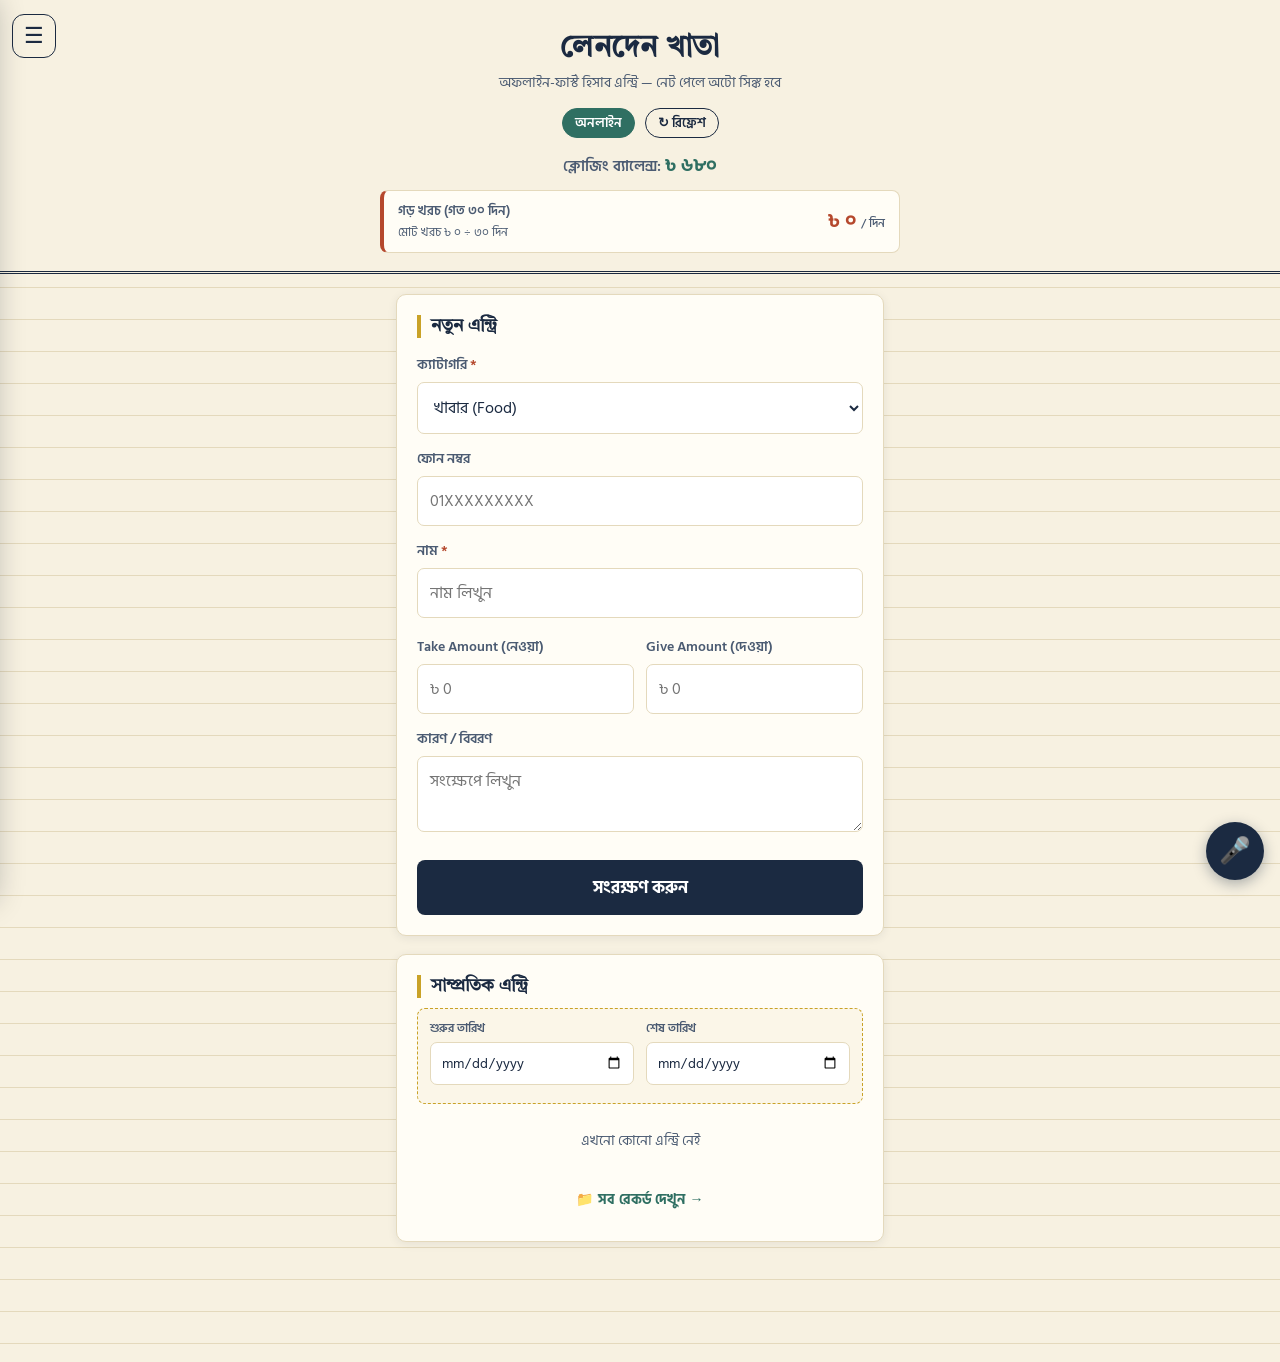
<file: index.html>
<!DOCTYPE html>
<html lang="bn">
<head>
<meta charset="UTF-8">
<meta name="viewport" content="width=device-width, initial-scale=1, viewport-fit=cover">
<meta name="theme-color" content="#1B2A41">
<title>লেনদেন খাতা</title>
<link rel="manifest" href="./manifest.json">
<link rel="stylesheet" href="./common.css">
<link rel="preconnect" href="https://fonts.googleapis.com">
<link href="https://fonts.googleapis.com/css2?family=Tiro+Bangla&family=Hind+Siliguri:wght@400;500;600;700&display=swap" rel="stylesheet">
<style>
  :root{
    --paper:#F7F1E1;
    --paper-line:#E4D9BC;
    --ink:#1B2A41;
    --ink-soft:#4B5B72;
    --teal:#2F6F62;
    --rust:#B5482D;
    --gold:#C9A227;
    --card:#FFFDF6;
  }
  *{box-sizing:border-box;}
  body{
    margin:0;
    font-family:'Hind Siliguri', sans-serif;
    background:
      repeating-linear-gradient(var(--paper) 0 31px, var(--paper-line) 31px 32px),
      var(--paper);
    color:var(--ink);
    min-height:100vh;
    padding-bottom:100px;
  }
  header{
    position:relative;
    padding:28px 20px 18px;
    text-align:center;
    border-bottom:3px double var(--ink);
    background:var(--paper);
  }
  header h1{
    font-family:'Tiro Bangla', serif;
    font-size:1.9rem;
    margin:0 0 4px;
    letter-spacing:.5px;
  }
  header p{margin:0;color:var(--ink-soft);font-size:.85rem;}
  #status-bar{
    max-width:520px;margin:14px auto 0;padding:0 16px;
    display:flex;justify-content:center;gap:10px;font-size:.8rem;
  }
  .pill{
    padding:4px 12px;border-radius:20px;font-weight:600;
    border:1px solid var(--ink);
  }
  .pill.online{background:var(--teal);color:#fff;border-color:var(--teal);}
  .pill.offline{background:var(--rust);color:#fff;border-color:var(--rust);}
  .pill.pending{background:var(--gold);color:var(--ink);border-color:var(--gold);}
  button.pill.refresh{background:transparent;color:var(--ink);font-family:inherit;font-size:.8rem;cursor:pointer;}

  main{max-width:520px;margin:20px auto;padding:0 16px;}

  .card{
    background:var(--card);
    border:1px solid var(--paper-line);
    border-radius:10px;
    box-shadow:0 2px 10px rgba(27,42,65,.08);
    padding:20px;
    margin-bottom:18px;
  }
  .card h2{
    font-family:'Tiro Bangla', serif;
    font-size:1.1rem;
    margin:0 0 16px;
    color:var(--ink);
    border-left:4px solid var(--gold);
    padding-left:10px;
  }
  label{display:block;font-size:.85rem;font-weight:600;margin:14px 0 6px;color:var(--ink-soft);}
  #balanceBar{
    max-width:520px;margin:12px auto 0;padding:0 16px;text-align:center;
    font-size:.95rem;font-weight:600;color:var(--ink-soft);
  }
  #balanceBar b{font-size:1.15rem;color:var(--teal);}
  #balanceBar b.neg{color:var(--rust);}

  /* গড় খরচ */
  #avgBar{
    max-width:520px;margin:10px auto 0;padding:10px 14px;
    background:var(--card);border:1px solid var(--paper-line);border-left:4px solid var(--rust);
    border-radius:8px;text-align:left;
    display:flex;justify-content:space-between;align-items:center;gap:10px;
  }
  #avgBar .avg-title{font-size:.8rem;color:var(--ink-soft);font-weight:600;}
  #avgBar .avg-sub{font-size:.72rem;color:var(--ink-soft);margin-top:2px;}
  #avgBar .avg-val{font-size:1.2rem;font-weight:700;color:var(--rust);white-space:nowrap;}
  #avgBar .avg-val small{font-size:.72rem;font-weight:500;color:var(--ink-soft);}

  /* নেভিগেশন বাটন */
  .nav-links{
    max-width:520px;margin:12px auto 0;
    display:grid;grid-template-columns:1fr 1fr;gap:10px;
  }
  .navbtn{
    display:block;text-decoration:none;text-align:center;
    padding:11px 8px;border-radius:8px;font-weight:700;font-size:.9rem;
    font-family:inherit;color:#fff;border:none;
    box-shadow:0 2px 6px rgba(27,42,65,.18);
  }
  .navbtn.pay{background:var(--rust);}
  .navbtn.recv{background:var(--teal);}
  .navbtn:active{transform:scale(.98);}

  .filter-box{
    margin:0 0 12px;padding:10px 12px;background:#FBF6E8;
    border:1px dashed var(--gold);border-radius:8px;
  }
  .filter-box label{margin:0 0 4px;font-size:.75rem;}
  .filter-box input[type=date]{padding:8px 10px;font-size:.9rem;}
  .filter-actions{display:flex;justify-content:space-between;align-items:center;margin-top:8px;gap:10px;}
  .filter-summary{font-size:.75rem;color:var(--ink-soft);}
  button.clear-filter{
    border:1px solid var(--ink-soft);background:transparent;color:var(--ink);
    border-radius:6px;padding:5px 12px;font-size:.78rem;font-family:inherit;cursor:pointer;
  }

  #voiceFab{
    position:fixed;right:16px;bottom:calc(20px + env(safe-area-inset-bottom, 0px));
    width:58px;height:58px;border-radius:50%;border:none;cursor:pointer;
    background:var(--ink);color:#fff;font-size:1.6rem;line-height:1;
    box-shadow:0 4px 14px rgba(27,42,65,.35);z-index:40;
    display:flex;align-items:center;justify-content:center;
  }
  #voiceFab.listening{background:var(--rust);animation:pulse 1.1s infinite;}
  @keyframes pulse{
    0%{box-shadow:0 0 0 0 rgba(181,72,45,.55);}
    100%{box-shadow:0 0 0 18px rgba(181,72,45,0);}
  }
  #voiceBubble{
    position:fixed;right:16px;bottom:calc(88px + env(safe-area-inset-bottom, 0px));
    max-width:min(300px, calc(100vw - 32px));
    background:var(--card);border:1.5px solid var(--ink);border-radius:10px;
    padding:10px 12px;font-size:.85rem;box-shadow:0 4px 14px rgba(27,42,65,.2);
    z-index:40;display:none;
  }
  #voiceBubble.show{display:block;}

  select, input[type=text], input[type=tel], input[type=number], input[type=date], textarea{
    width:100%;padding:11px 12px;border:1.5px solid var(--paper-line);
    border-radius:7px;font-size:1rem;font-family:inherit;background:#fff;color:var(--ink);
  }
  select:focus, input:focus, textarea:focus{outline:2px solid var(--teal);border-color:var(--teal);}
  .row2{display:grid;grid-template-columns:1fr 1fr;gap:12px;}
  .hint{font-size:.75rem;color:var(--ink-soft);margin-top:4px;}
  .hint.found{color:var(--teal);font-weight:600;}
  .req::after{content:' *';color:var(--rust);}

  .sms-box{
    margin-top:16px;padding:12px;background:#FBF6E8;border:1px dashed var(--gold);
    border-radius:7px;display:flex;align-items:flex-start;gap:10px;
  }
  .sms-box input{width:auto;margin-top:3px;}
  .sms-box label{margin:0;font-weight:500;color:var(--ink);}

  button.submit{
    width:100%;margin-top:20px;padding:14px;border:none;border-radius:8px;
    background:var(--ink);color:#fff;font-size:1.05rem;font-weight:700;
    font-family:'Hind Siliguri',sans-serif;cursor:pointer;
  }
  button.submit:active{transform:scale(.99);}

  .entries h2{margin-bottom:10px;}
  .entry{
    display:flex;justify-content:space-between;align-items:center;
    padding:10px 0;border-bottom:1px solid var(--paper-line);gap:10px;
  }
  .entry:last-child{border-bottom:none;}
  .entry .meta{font-size:.78rem;color:var(--ink-soft);}
  .entry .cat{font-weight:600;}
  .entry .amt.take{color:var(--teal);font-weight:700;}
  .entry .amt.give{color:var(--rust);font-weight:700;}
  .badge{font-size:.7rem;padding:2px 8px;border-radius:10px;white-space:nowrap;}
  .badge.synced{background:#E4F1EC;color:var(--teal);}
  .badge.pending{background:#FBEFE0;color:#8a6d1f;}
  .empty{color:var(--ink-soft);font-size:.85rem;text-align:center;padding:14px 0;}

  #toast{
    position:fixed;bottom:18px;left:50%;transform:translateX(-50%);
    background:var(--ink);color:#fff;padding:10px 18px;border-radius:8px;
    font-size:.85rem;opacity:0;pointer-events:none;transition:opacity .25s;z-index:50;
  }
  #toast.show{opacity:1;}
</style>
</head>
<body>

<header>
  <button type="button" class="menu-btn" id="menuBtn" aria-label="মেনু" style="position:absolute;left:12px;top:14px;">☰</button>
  <h1>লেনদেন খাতা</h1>
  <p>অফলাইন-ফার্স্ট হিসাব এন্ট্রি — নেট পেলে অটো সিঙ্ক হবে</p>
  <div id="status-bar">
    <span id="netPill" class="pill offline">অফলাইন</span>
    <span id="pendingPill" class="pill pending" style="display:none;">0 পেন্ডিং</span>
    <button type="button" id="refreshBtn" class="pill refresh">↻ রিফ্রেশ</button>
  </div>
  <div id="balanceBar">ক্লোজিং ব্যালেন্স: <b id="balanceVal">৳ ০</b></div>

  <div id="avgBar">
    <div>
      <div class="avg-title">গড় খরচ (গত ৩০ দিন)</div>
      <div class="avg-sub" id="avgSub">মোট খরচ ৳ ০ ÷ ৩০ দিন</div>
    </div>
    <div class="avg-val"><span id="avgVal">৳ ০</span> <small>/ দিন</small></div>
  </div>

</header>

<main>
  <form class="card" id="entryForm">
    <h2>নতুন এন্ট্রি</h2>

    <label class="req">ক্যাটাগরি</label>
    <select id="category" required></select>

    <label id="phoneLabel">ফোন নম্বর</label>
    <input type="tel" id="phone" placeholder="01XXXXXXXXX" inputmode="numeric">
    <div class="hint" id="phoneHint"></div>

    <label class="req" id="nameLabel">নাম</label>
    <select id="nameSelect" style="display:none;"></select>
    <input type="text" id="name" required placeholder="নাম লিখুন">
    <div class="hint" id="nameHint"></div>

    <div class="row2">
      <div>
        <label>Take Amount (নেওয়া)</label>
        <input type="number" id="takeAmount" min="0" placeholder="৳ 0">
      </div>
      <div>
        <label>Give Amount (দেওয়া)</label>
        <input type="number" id="giveAmount" min="0" placeholder="৳ 0">
      </div>
    </div>

    <label>কারণ / বিবরণ</label>
    <textarea id="reason" rows="2" placeholder="সংক্ষেপে লিখুন"></textarea>

    <div class="sms-box" id="smsBox" style="display:none;">
      <input type="checkbox" id="sendSms">
      <label for="sendSms">সাবমিটের পর SMS App খুলে মেসেজ পাঠানোর সুযোগ দাও (ট্যাপ করে Send করতে হবে)</label>
    </div>

    <button type="submit" class="submit">সংরক্ষণ করুন</button>
  </form>

  <div class="card entries">
    <h2>সাম্প্রতিক এন্ট্রি</h2>
    <div class="filter-box">
      <div class="row2">
        <div>
          <label for="fromDate">শুরুর তারিখ</label>
          <input type="date" id="fromDate">
        </div>
        <div>
          <label for="toDate">শেষ তারিখ</label>
          <input type="date" id="toDate">
        </div>
      </div>
      <div class="filter-actions">
        <span class="filter-summary" id="filterSummary"></span>
        <button type="button" class="clear-filter" id="clearFilter" style="display:none;">ফিল্টার মুছুন</button>
      </div>
    </div>
    <div id="entryList"></div>
    <a href="./records.html" style="display:block;text-align:center;margin-top:12px;font-weight:700;font-size:.88rem;color:var(--teal);text-decoration:none;padding:10px;">📁 সব রেকর্ড দেখুন →</a>
  </div>
</main>

<div id="voiceBubble"></div>
<button type="button" id="voiceFab" aria-label="ভয়েস এন্ট্রি">🎤</button>
<div id="toast"></div>

<script src="./common.js"></script>
<script>
/* ================== কনফিগ ================== */
// এখানে আপনার Deploy করা Apps Script Web App URL বসান
// Apps Script URL ও Google Client ID এখন common.js-এর CFG-তে আছে
const SENDER_NAME = 'সোহেল রানা';
// Sheet-এর 'My Inventory' শিটের G2 ঘরের শুরুর ব্যালেন্স (ক্লোজিং ব্যালেন্সে যোগ হয়)
const OPENING_BALANCE = 680;

const CATEGORIES = [
  ['Food','খাবার'], ['Gifts','উপহার'], ['Health/Medical','স্বাস্থ্য/চিকিৎসা'],
  ['Transportation','যাতায়াত'], ['Personal','ব্যক্তিগত'],
  ['Giving Loan','ঋণ দেওয়া'], ['Taking Loan','ঋণ নেওয়া'],
  ['Loan Repaid','ঋণ ফেরত পাওয়া'], ['Loan Paid','ঋণ পরিশোধ'],
  ['Credit Purchase','বাকিতে ক্রয়'], ['Credit Purchase Loan Paid','বাকি পরিশোধ'],
  ['Net & Electricity Bill','নেট ও বিদ্যুৎ বিল'], ['Travel','ভ্রমণ'],
  ['Donate','দান'], ['Savings','সঞ্চয়'], ['Other','অন্যান্য']
];
const PHONE_REQUIRED = ['Giving Loan','Loan Paid','Taking Loan','Loan Repaid','Credit Purchase','Credit Purchase Loan Paid'];
const SMS_ALLOWED = PHONE_REQUIRED; // একই লিস্ট

// এই ক্যাটাগরিগুলোতে নামের ঘর ড্রপডাউন হয়ে যাবে, আগে যাদের সাথে লেনদেন হয়েছে তাদের নাম+ফোন সেখানে থাকবে
const PERSON_PICK_CATEGORIES = ['Loan Repaid', 'Loan Paid', 'Credit Purchase Loan Paid'];
// গড় খরচ হিসাবে যে ক্যাটাগরিগুলোর Give Amount ধরা হবে (ঋণ/বাকি/সঞ্চয় বাদ)
const EXPENSE_CATEGORIES = ['Food','Gifts','Health/Medical','Transportation','Personal','Net & Electricity Bill','Travel','Donate','Other'];
const AVG_DAYS = 30;
let entriesCache = [];

const SMS_TEMPLATES = {
  'Taking Loan': (name, amt) => `ধন্যবাদ, ${name}।\nআপনাকে জানানো যাচ্ছে যে, ${SENDER_NAME} আপনার কাছ থেকে ${amt} টাকা ঋণ গ্রহণ করেছেন।\nইনশাআল্লাহ নির্ধারিত সময়ের মধ্যে আপনি সম্পূর্ণ টাকা ফেরত পাবেন।\nআপনার সহযোগিতার জন্য আন্তরিক ধন্যবাদ।`,
  'Loan Paid': (name, amt) => `ধন্যবাদ, ${name}।\nআপনাকে জানানো যাচ্ছে যে, ${SENDER_NAME} আপনার কাছ থেকে নেওয়া ${amt} টাকা ঋণ পরিশোধ করেছেন।\nইনশাআল্লাহ ভবিষ্যতেও আপনার সাথে এই সুন্দর সম্পর্ক বজায় থাকবে।\nআপনার সহযোগিতা ও বিশ্বাসের জন্য আন্তরিক ধন্যবাদ।`,
  'Giving Loan': (name, amt) => `ধন্যবাদ, ${name}।\nআপনাকে জানানো যাচ্ছে যে, আপনি ${SENDER_NAME} এর কাছ থেকে ${amt} টাকা নিয়েছেন।\nইনশাআল্লাহ আমাদের লেনদেন সুষ্ঠ এবং সুন্দর হবে।\nআপনার সহযোগিতা ও বিশ্বাসের জন্য আন্তরিক ধন্যবাদ।`,
  'Loan Repaid': (name, amt) => `ধন্যবাদ, ${name}।\nআপনাকে জানানো যাচ্ছে যে, আপনি ${SENDER_NAME} এর কাছ থেকে নেওয়া ${amt} টাকা পরিশোধ করেছেন।\nইনশাআল্লাহ আমাদের লেনদেন সুষ্ঠ এবং সুন্দর হবে।\nআপনার সহযোগিতা ও বিশ্বাসের জন্য আন্তরিক ধন্যবাদ।`,
  'Credit Purchase': (name, amt) => `ধন্যবাদ, ${name}।\nআপনাকে জানানো যাচ্ছে যে, ${SENDER_NAME} আপনার কাছ থেকে বাকিতে ক্রয় করেছেন, যার মোট মূল্য ${amt} টাকা।\nইনশাআল্লাহ নির্ধারিত সময়ের মধ্যে সম্পূর্ণ টাকা পরিশোধ করা হবে।\nআপনার সহযোগিতা ও বিশ্বাসের জন্য আন্তরিক ধন্যবাদ।`,
  'Credit Purchase Loan Paid': (name, amt) => `ধন্যবাদ, ${name}।\nআপনাকে জানানো যাচ্ছে যে, ${SENDER_NAME} আপনার কাছ থেকে বাকিতে ক্রয় করা পণ্যের জন্য বকেয়া ${amt} টাকা পরিশোধ করেছেন।\nইনশাআল্লাহ ভবিষ্যতেও আমাদের এই সুন্দর লেনদেন সম্পর্ক বজায় থাকবে।\nআপনার সহযোগিতা ও বিশ্বাসের জন্য আন্তরিক ধন্যবাদ।`
};

/* ================== IndexedDB / Sync (common.js থেকে) ================== */
const { addEntry, getAllEntries, syncAll, pullFromSheet, syncAndPull, makeUid } = LDK;

/* ================== UI Init ================== */
const $ = (id) => document.getElementById(id);
const categorySel = $('category');
CATEGORIES.forEach(([val, label]) => {
  const o = document.createElement('option');
  o.value = val; o.textContent = `${label} (${val})`;
  categorySel.appendChild(o);
});

function updateCategoryUI(){
  const cat = categorySel.value;
  const needsPhone = PHONE_REQUIRED.includes(cat);
  $('phone').required = needsPhone;
  $('phoneLabel').className = needsPhone ? 'req' : '';
  $('smsBox').style.display = SMS_ALLOWED.includes(cat) ? 'flex' : 'none';
  if(!SMS_ALLOWED.includes(cat)) $('sendSms').checked = false;
  refreshNameSelect();
}
categorySel.addEventListener('change', updateCategoryUI);
updateCategoryUI();

/* ফোন নম্বর দিয়ে Name অটো-ফিল */
let phoneTimer;
$('phone').addEventListener('input', () => {
  clearTimeout(phoneTimer);
  const phone = $('phone').value.trim();
  $('phoneHint').textContent = '';
  $('phoneHint').className = 'hint';
  if(phone.length < 6 || !LDK.canSync()) return;
  phoneTimer = setTimeout(async () => {
    try{
      $('phoneHint').textContent = 'চেক করা হচ্ছে...';
      const res = await fetch(`${LDK.CFG.APPS_SCRIPT_URL}?action=checkPhone&phone=${encodeURIComponent(phone)}${LDK.authQS()}`);
      const data = await res.json();
      if(data.found){
        $('name').value = data.name;
        $('phoneHint').textContent = `✓ পূর্ব পরিচিত নাম্বার: ${data.name}`;
        $('phoneHint').className = 'hint found';
      } else {
        $('phoneHint').textContent = 'নতুন নম্বর — নাম লিখুন';
      }
    }catch(err){
      $('phoneHint').textContent = '';
    }
  }, 500);
});

/* ================== Submit ================== */
$('entryForm').addEventListener('submit', async (e) => {
  e.preventDefault();
  const cat = categorySel.value;
  const name = getNameValue();
  const phone = $('phone').value.trim();
  const takeAmount = $('takeAmount').value || '';
  const giveAmount = $('giveAmount').value || '';
  const reason = $('reason').value.trim();
  const wantSms = $('sendSms').checked;

  if(PHONE_REQUIRED.includes(cat) && !phone){
    toast('এই ক্যাটাগরিতে ফোন নম্বর আবশ্যক');
    return;
  }

  const entry = {
    dateTime: new Date().toISOString(),
    category: cat, name, phone, takeAmount, giveAmount, reason,
    synced: false,
    uid: makeUid() // Sheet-এ একই এন্ট্রি একাধিকবার বসা ঠেকাতে
  };
  const id = await addEntry(entry);
  await renderEntries();
  toast('সংরক্ষণ হয়েছে ✓');

  const smsUrl = (wantSms && SMS_ALLOWED.includes(cat) && phone)
    ? buildSmsLink(cat, name, phone, takeAmount, giveAmount) : null;

  $('entryForm').reset();
  updateCategoryUI();

  if(navigator.onLine) syncAll();

  // SMS App খোলা (ইউজারকে ট্যাপ করে Send করতে হবে)
  if(smsUrl) setTimeout(() => { window.location.href = smsUrl; }, 300);
});

function buildSmsLink(cat, name, phone, takeAmount, giveAmount){
  const amt = takeAmount || giveAmount || '0';
  const template = SMS_TEMPLATES[cat];
  if(!template) return null;
  const msg = template(name, amt);
  return `sms:${phone}?body=${encodeURIComponent(msg)}`;
}

/* ================== ব্যালেন্স ও ব্যক্তি-তালিকা ================== */
const amtOf = (e) => Number(e.takeAmount || e.giveAmount || 0) || 0;
const bn = (n) => Number(n).toLocaleString('bn-BD');
const fromDate = $('fromDate'), toDate = $('toDate');

function updateBalance(all){
  let bal = OPENING_BALANCE;
  all.forEach(e => { bal += (Number(e.takeAmount) || 0) - (Number(e.giveAmount) || 0); });
  const el = $('balanceVal');
  el.textContent = (bal < 0 ? '-' : '') + '৳ ' + bn(Math.abs(bal));
  el.className = bal < 0 ? 'neg' : '';
}

// গত ৩০ দিনের গড় দৈনিক খরচ
function updateAverage(all){
  const cutoff = Date.now() - AVG_DAYS * 24 * 60 * 60 * 1000;
  let total = 0;
  all.forEach(e => {
    if(!EXPENSE_CATEGORIES.includes(e.category)) return;
    const t = Date.parse(e.dateTime);
    if(!t || t < cutoff) return;
    total += Number(e.giveAmount) || 0;
  });
  $('avgVal').textContent = '৳ ' + bn(Math.round(total / AVG_DAYS));
  $('avgSub').textContent = `মোট খরচ ৳ ${bn(total)} ÷ ${bn(AVG_DAYS)} দিন`;
}

function applyNameMode(){
  const active = PERSON_PICK_CATEGORIES.includes(categorySel.value);
  const sel = $('nameSelect'), input = $('name');
  if(!active){
    sel.style.display = 'none'; sel.required = false;
    input.style.display = ''; input.required = true;
    return;
  }
  sel.style.display = ''; sel.required = true;
  const other = sel.value === '__other__';
  input.style.display = other ? '' : 'none';
  input.required = other;
}

function refreshNameSelect(){
  const active = PERSON_PICK_CATEGORIES.includes(categorySel.value);
  const sel = $('nameSelect');
  if(!active){
    $('nameHint').textContent = '';
    applyNameMode();
    return;
  }
  const people = knownPeople().slice().sort((a, b) => a.name.localeCompare(b.name, 'bn'));
  const prev = sel.value;
  sel.innerHTML = '';
  sel.add(new Option(people.length ? '— নাম বাছাই করুন —' : 'এখনো কারো সাথে লেনদেন নেই', ''));
  people.forEach(p => {
    const o = new Option(p.phone ? `${p.name} — ${p.phone}` : p.name, p.name);
    o.dataset.phone = p.phone;
    sel.add(o);
  });
  sel.add(new Option('✎ অন্য নাম লিখুন', '__other__'));
  if([...sel.options].some(o => o.value === prev)) sel.value = prev;
  $('nameHint').textContent = 'আগে যাদের সাথে লেনদেন হয়েছে তাদের তালিকা';
  $('nameHint').className = 'hint';
  applyNameMode();
}

$('nameSelect').addEventListener('change', () => {
  const sel = $('nameSelect');
  const opt = sel.options[sel.selectedIndex];
  if(opt && opt.dataset.phone) $('phone').value = opt.dataset.phone;
  applyNameMode();
});

function getNameValue(){
  if(PERSON_PICK_CATEGORIES.includes(categorySel.value) && $('nameSelect').value !== '__other__'){
    return $('nameSelect').value;
  }
  return $('name').value.trim();
}

function setNameValue(name, phone){
  if(PERSON_PICK_CATEGORIES.includes(categorySel.value)){
    const sel = $('nameSelect');
    const opt = [...sel.options].find(o => o.value === name);
    if(opt){
      sel.value = name;
      if(!phone) phone = opt.dataset.phone || '';
    } else {
      sel.value = '__other__';
      $('name').value = name;
    }
    applyNameMode();
  } else {
    $('name').value = name;
  }
  $('phone').value = phone || '';
}

/* ================== তারিখ ফিল্টার ================== */
function ymd(iso){
  const d = new Date(iso);
  return d.getFullYear() + '-' + String(d.getMonth() + 1).padStart(2, '0') + '-' + String(d.getDate()).padStart(2, '0');
}
[fromDate, toDate].forEach(el => el.addEventListener('change', renderEntries));
$('clearFilter').addEventListener('click', () => {
  fromDate.value = ''; toDate.value = '';
  renderEntries();
});

/* ================== রেন্ডার ================== */
async function renderEntries(){
  const all = await getAllEntries();
  entriesCache = all;
  updatePendingPill(all.filter(x => !x.synced).length);
  updateBalance(all);
  updateAverage(all);
  refreshNameSelect();

  let from = fromDate.value, to = toDate.value;
  if(from && to && from > to){ const t = from; from = to; to = t; }
  const filtering = !!(from || to);
  $('clearFilter').style.display = filtering ? '' : 'none';

  let rows = all;
  if(filtering){
    rows = all.filter(e => {
      const d = ymd(e.dateTime);
      return (!from || d >= from) && (!to || d <= to);
    });
    const tk = rows.reduce((s, e) => s + (Number(e.takeAmount) || 0), 0);
    const gv = rows.reduce((s, e) => s + (Number(e.giveAmount) || 0), 0);
    $('filterSummary').textContent = `${bn(rows.length)}টি এন্ট্রি | নেওয়া ৳${bn(tk)} | দেওয়া ৳${bn(gv)}`;
  } else {
    $('filterSummary').textContent = '';
  }

  const list = $('entryList');
  if(all.length === 0){
    list.innerHTML = '<div class="empty">এখনো কোনো এন্ট্রি নেই</div>';
    return;
  }
  if(rows.length === 0){
    list.innerHTML = '<div class="empty">এই সময়ে কোনো এন্ট্রি নেই</div>';
    return;
  }
  list.innerHTML = (filtering ? rows : rows.slice(0, 30)).map(e => {
    const amt = e.takeAmount ? `<span class="amt take">+৳${e.takeAmount}</span>` :
                e.giveAmount ? `<span class="amt give">-৳${e.giveAmount}</span>` : '';
    const dt = new Date(e.dateTime);
    const dtStr = dt.toLocaleDateString('bn-BD') + ' ' + dt.toLocaleTimeString('bn-BD', {hour:'2-digit', minute:'2-digit'});
    return `<div class="entry">
      <div>
        <div class="cat">${e.category}${e.name ? ' — ' + e.name : ''}</div>
        <div class="meta">${dtStr}</div>
      </div>
      <div style="text-align:right;">
        ${amt}<br>
        <span class="badge ${e.synced ? 'synced' : 'pending'}">${e.synced ? '✓ সিঙ্কড' : '⏳ পেন্ডিং'}</span>
      </div>
    </div>`;
  }).join('');
}

/* ================== ভয়েস এন্ট্রি ================== */
const SR = window.SpeechRecognition || window.webkitSpeechRecognition;
const fab = $('voiceFab'), bubble = $('voiceBubble');
let recog = null, listening = false;

function showBubble(t){ bubble.textContent = t; bubble.classList.add('show'); }
function hideBubble(){ bubble.classList.remove('show'); }

const bnToEn = (s) => s.replace(/[০-৯]/g, d => '০১২৩৪৫৬৭৮৯'.indexOf(d));

const MUL = {'হাজার':1000,'লাখ':100000,'লক্ষ':100000,'শত':100,'শো':100,'শ':100};
const NUM_WORDS = {'দেড়':1.5,'আড়াই':2.5,'এক':1,'দুই':2,'তিন':3,'চার':4,'পাঁচ':5,'ছয়':6,'সাত':7,'আট':8,'নয়':9,'দশ':10,
  'বিশ':20,'ত্রিশ':30,'চল্লিশ':40,'পঞ্চাশ':50,'ষাট':60,'সত্তর':70,'আশি':80,'নব্বই':90};

function parseAmount(text){
  const t = bnToEn(text).replace(/,/g, '');
  const M = 'হাজার|লাখ|লক্ষ|শত|শো|শ';
  let m = t.match(new RegExp(`(\\d+(?:\\.\\d+)?)\\s*(${M})?\\s*টাকা`)) ||
          t.match(new RegExp(`(\\d+(?:\\.\\d+)?)\\s*(${M})?(?=\\s|$)`));
  if(m) return Math.round(parseFloat(m[1]) * (MUL[m[2]] || 1));
  const keys = Object.keys(NUM_WORDS).join('|');
  m = t.match(new RegExp(`(${keys})\\s*(${M})`));
  if(m) return Math.round(NUM_WORDS[m[1]] * MUL[m[2]]);
  m = t.match(new RegExp(`(${keys})\\s*টাকা`));
  if(m) return Math.round(NUM_WORDS[m[1]]);
  return 0;
}

function detectCategory(t){
  const has = (...w) => w.some(x => t.includes(x));
  if(has('বাকি', 'বাকী')){
    if(has('পরিশোধ', 'শোধ', 'দিয়েছি', 'দিলাম', 'মিটিয়ে')) return ['Credit Purchase Loan Paid', 'give'];
    return ['Credit Purchase', 'take'];
  }
  if(has('লোন', 'ঋণ', 'ধার', 'কর্জ', 'ফেরত')){
    if(has('ফেরত দিয়েছে', 'ফেরত দিল', 'ফেরত পেয়েছি', 'ফেরত পেলাম', 'পরিশোধ করেছে', 'পরিশোধ করল', 'শোধ করেছে', 'শোধ করল', 'ফেরত এসেছে'))
      return ['Loan Repaid', 'take'];
    if(has('ফেরত দিয়েছি', 'ফেরত দিলাম', 'পরিশোধ', 'শোধ'))
      return ['Loan Paid', 'give'];
    if(has('নিয়েছি', 'নিলাম', 'নিয়েছিলাম', 'পেয়েছি', 'পেলাম'))
      return ['Taking Loan', 'take'];
    if(has('দিয়েছি', 'দিলাম', 'দিয়েছিলাম', 'দেওয়া'))
      return ['Giving Loan', 'give'];
  }
  if(has('বিল', 'নেট', 'ইন্টারনেট', 'বিদ্যুৎ', 'কারেন্ট')) return ['Net & Electricity Bill', 'give'];
  if(has('ঔষধ', 'ওষুধ', 'ডাক্তার', 'চিকিৎসা', 'হাসপাতাল')) return ['Health/Medical', 'give'];
  if(has('দান', 'সদকা', 'যাকাত')) return ['Donate', 'give'];
  if(has('সঞ্চয়', 'জমা')) return ['Savings', 'give'];
  if(has('উপহার', 'গিফট')) return ['Gifts', 'give'];
  if(has('ভ্রমণ', 'ঘুরতে')) return ['Travel', 'give'];
  if(has('যাতায়াত', 'ভাড়া', 'রিকশা', 'বাস', 'সিএনজি', 'উবার', 'পাঠাও')) return ['Transportation', 'give'];
  if(has('খাবার', 'খাওয়া', 'বাজার', 'নাস্তা', 'চা ', 'রেস্টুরেন্ট')) return ['Food', 'give'];
  if(has('ব্যক্তিগত')) return ['Personal', 'give'];
  if(has('বেতন', 'ইনকাম')) return ['Other', 'take'];
  return ['Other', 'give'];
}

function knownPeople(){
  const seen = new Map();
  entriesCache.forEach(e => { // নতুন আগে
    if(!e.name) return;
    const p = seen.get(e.name);
    if(!p) seen.set(e.name, {name: e.name, phone: e.phone || ''});
    else if(!p.phone && e.phone) p.phone = e.phone;
  });
  return [...seen.values()];
}

function extractPerson(text){
  const known = knownPeople().filter(p => p.name.length >= 2).sort((a, b) => b.name.length - a.name.length);
  const hit = known.find(p => text.includes(p.name));
  if(hit) return hit;

  let m = text.match(/^(.+?)(?:\s*(?:এর|ের))?\s+(?:কাছ\s*থেকে|কাছে|থেকে)/) ||
          text.match(/^(.+?)\s*কে\s/);
  if(!m) return null;
  const name = m[1].replace(/^(আমি|আজ|গতকাল|আমার)\s+/, '').trim();
  if(!name || /\d|টাকা/.test(bnToEn(name))) return null;
  return {name, phone: ''};
}

function applyVoiceEntry(text){
  const [cat, field] = detectCategory(text);
  const amount = parseAmount(text);
  const person = extractPerson(text);

  categorySel.value = cat;
  updateCategoryUI();
  $('takeAmount').value = (field === 'take' && amount) ? amount : '';
  $('giveAmount').value = (field === 'give' && amount) ? amount : '';
  $('reason').value = text;
  if(person) setNameValue(person.name, person.phone);
  else { $('phone').value = ''; if(!PERSON_PICK_CATEGORIES.includes(cat)) $('name').value = ''; }

  $('entryForm').scrollIntoView({behavior: 'smooth', block: 'start'});
  toast('ভয়েস থেকে ফর্ম পূরণ হয়েছে — যাচাই করে সংরক্ষণ করুন');
}

fab.addEventListener('click', () => {
  if(!SR){ toast('এই ব্রাউজারে ভয়েস সাপোর্ট নেই (Chrome ব্যবহার করুন)'); return; }
  if(listening){ recog.stop(); return; }
  if(!navigator.onLine){ toast('ভয়েসের জন্য ইন্টারনেট লাগবে'); return; }

  recog = new SR();
  recog.lang = 'bn-BD';
  recog.interimResults = true;
  recog.continuous = false;
  let finalText = '';

  recog.onstart = () => { listening = true; fab.classList.add('listening'); showBubble('শুনছি… বলুন'); };
  recog.onresult = (ev) => {
    let interim = '';
    for(let i = ev.resultIndex; i < ev.results.length; i++){
      const t = ev.results[i][0].transcript;
      if(ev.results[i].isFinal) finalText += t; else interim += t;
    }
    showBubble((finalText + interim) || 'শুনছি…');
  };
  recog.onerror = (ev) => {
    if(ev.error === 'not-allowed' || ev.error === 'service-not-allowed') toast('মাইক্রোফোনের অনুমতি দিন');
    else if(ev.error === 'no-speech') toast('কিছু শোনা যায়নি, আবার চেষ্টা করুন');
    else toast('ভয়েস ত্রুটি: ' + ev.error);
  };
  recog.onend = () => {
    listening = false;
    fab.classList.remove('listening');
    const text = finalText.trim();
    if(text){
      showBubble('“' + text + '”');
      applyVoiceEntry(text);
      setTimeout(hideBubble, 2500);
    } else hideBubble();
  };
  try{ recog.start(); }catch(e){ toast('ভয়েস শুরু করা যায়নি'); }
});

/* ================== স্ট্যাটাস বার ================== */
function updateNetPill(){
  const pill = $('netPill');
  if(navigator.onLine){
    pill.textContent = 'অনলাইন'; pill.className = 'pill online';
  } else {
    pill.textContent = 'অফলাইন'; pill.className = 'pill offline';
  }
}
function updatePendingPill(count){
  const pill = $('pendingPill');
  if(count > 0){
    pill.style.display = 'inline-block';
    pill.textContent = `${count} পেন্ডিং`;
  } else {
    pill.style.display = 'none';
  }
}
window.addEventListener('online', () => { updateNetPill(); syncAndPull(); });
document.addEventListener('visibilitychange', () => {
  if(document.visibilityState === 'visible' && navigator.onLine && Date.now() - LDK.getLastPull() > 60000) syncAndPull();
});
$('refreshBtn').addEventListener('click', async () => {
  if(!navigator.onLine){ toast('ইন্টারনেট নেই'); return; }
  toast('আপডেট হচ্ছে…');
  await syncAll();
  const ok = await pullFromSheet();
  toast(ok ? 'Sheet থেকে আপডেট হয়েছে ✓' : 'আপডেট করা যায়নি, পরে চেষ্টা করুন');
});
window.addEventListener('offline', updateNetPill);

let toastTimer;
function toast(msg){
  const t = $('toast');
  t.textContent = msg;
  t.classList.add('show');
  clearTimeout(toastTimer);
  toastTimer = setTimeout(() => t.classList.remove('show'), 2200);
}

/* ================== Init ================== */
(async function init(){
  await LDK.boot();
  LDK.onChange = renderEntries;
  LDK.onPending = updatePendingPill;
  updateNetPill();
  await renderEntries();
  if(navigator.onLine) syncAndPull();
  setInterval(() => { if(navigator.onLine) syncAll(); }, 30000);

  if('serviceWorker' in navigator){
    try{ await navigator.serviceWorker.register('./service-worker.js'); }catch(e){}
  }
})();
</script>
</body>
</html>
</file>
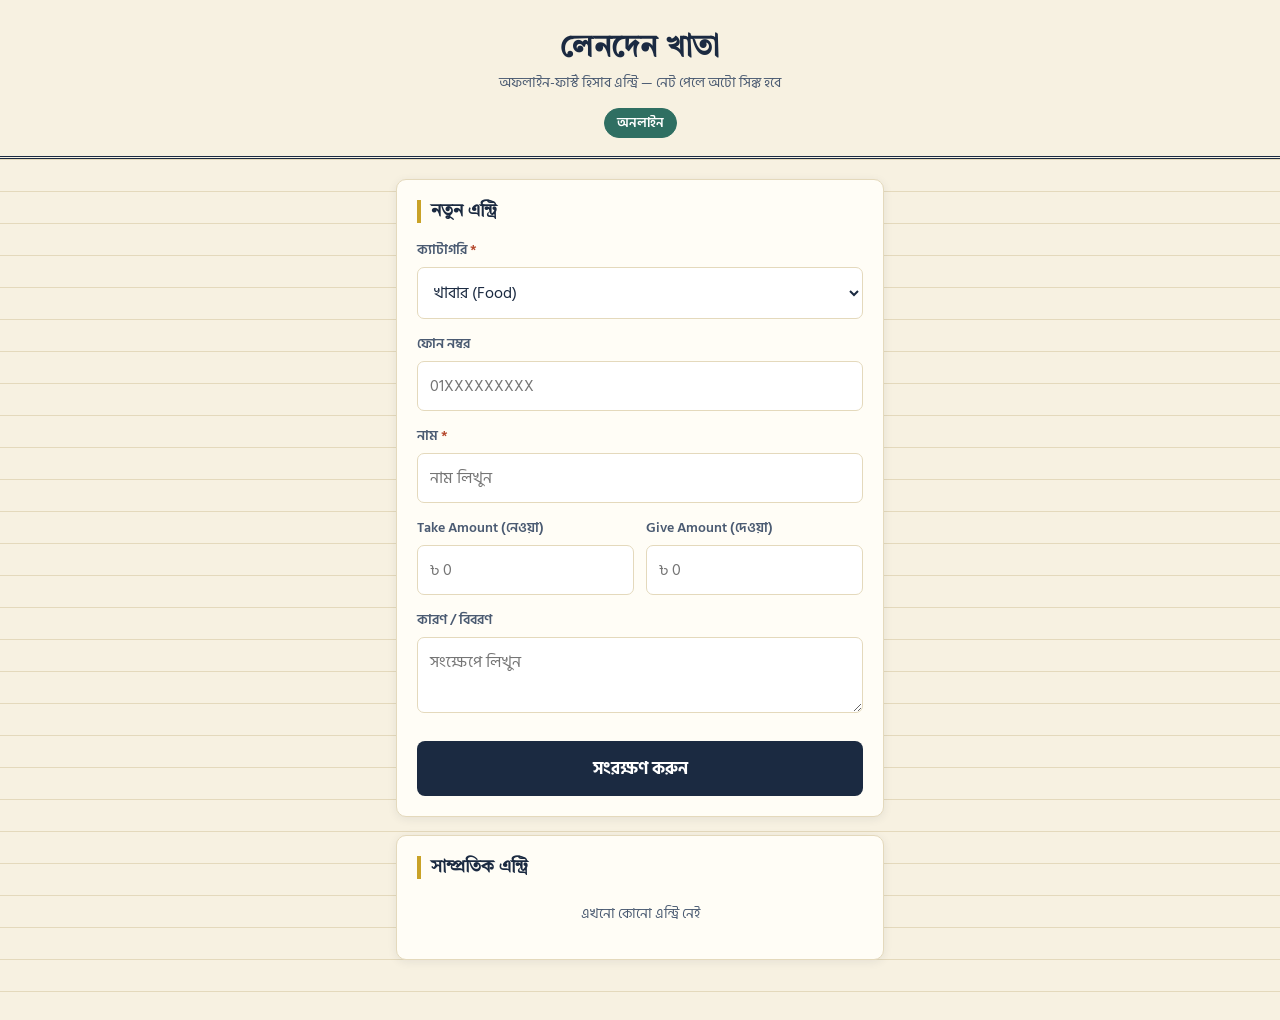
<file: index (2).html>
<!DOCTYPE html>
<html lang="bn">
<head>
<meta charset="UTF-8">
<meta name="viewport" content="width=device-width, initial-scale=1, viewport-fit=cover">
<meta name="theme-color" content="#1B2A41">
<title>লেনদেন খাতা</title>
<link rel="manifest" href="./manifest.json">
<link rel="preconnect" href="https://fonts.googleapis.com">
<link href="https://fonts.googleapis.com/css2?family=Tiro+Bangla&family=Hind+Siliguri:wght@400;500;600;700&display=swap" rel="stylesheet">
<style>
  :root{
    --paper:#F7F1E1;
    --paper-line:#E4D9BC;
    --ink:#1B2A41;
    --ink-soft:#4B5B72;
    --teal:#2F6F62;
    --rust:#B5482D;
    --gold:#C9A227;
    --card:#FFFDF6;
  }
  *{box-sizing:border-box;}
  body{
    margin:0;
    font-family:'Hind Siliguri', sans-serif;
    background:
      repeating-linear-gradient(var(--paper) 0 31px, var(--paper-line) 31px 32px),
      var(--paper);
    color:var(--ink);
    min-height:100vh;
    padding-bottom:40px;
  }
  header{
    padding:28px 20px 18px;
    text-align:center;
    border-bottom:3px double var(--ink);
    background:var(--paper);
  }
  header h1{
    font-family:'Tiro Bangla', serif;
    font-size:1.9rem;
    margin:0 0 4px;
    letter-spacing:.5px;
  }
  header p{margin:0;color:var(--ink-soft);font-size:.85rem;}
  #status-bar{
    max-width:520px;margin:14px auto 0;padding:0 16px;
    display:flex;justify-content:center;gap:10px;font-size:.8rem;
  }
  .pill{
    padding:4px 12px;border-radius:20px;font-weight:600;
    border:1px solid var(--ink);
  }
  .pill.online{background:var(--teal);color:#fff;border-color:var(--teal);}
  .pill.offline{background:var(--rust);color:#fff;border-color:var(--rust);}
  .pill.pending{background:var(--gold);color:var(--ink);border-color:var(--gold);}

  main{max-width:520px;margin:20px auto;padding:0 16px;}

  .card{
    background:var(--card);
    border:1px solid var(--paper-line);
    border-radius:10px;
    box-shadow:0 2px 10px rgba(27,42,65,.08);
    padding:20px;
    margin-bottom:18px;
  }
  .card h2{
    font-family:'Tiro Bangla', serif;
    font-size:1.1rem;
    margin:0 0 16px;
    color:var(--ink);
    border-left:4px solid var(--gold);
    padding-left:10px;
  }
  label{display:block;font-size:.85rem;font-weight:600;margin:14px 0 6px;color:var(--ink-soft);}
  select, input[type=text], input[type=tel], input[type=number], textarea{
    width:100%;padding:11px 12px;border:1.5px solid var(--paper-line);
    border-radius:7px;font-size:1rem;font-family:inherit;background:#fff;color:var(--ink);
  }
  select:focus, input:focus, textarea:focus{outline:2px solid var(--teal);border-color:var(--teal);}
  .row2{display:grid;grid-template-columns:1fr 1fr;gap:12px;}
  .hint{font-size:.75rem;color:var(--ink-soft);margin-top:4px;}
  .hint.found{color:var(--teal);font-weight:600;}
  .req::after{content:' *';color:var(--rust);}

  .sms-box{
    margin-top:16px;padding:12px;background:#FBF6E8;border:1px dashed var(--gold);
    border-radius:7px;display:flex;align-items:flex-start;gap:10px;
  }
  .sms-box input{width:auto;margin-top:3px;}
  .sms-box label{margin:0;font-weight:500;color:var(--ink);}

  button.submit{
    width:100%;margin-top:20px;padding:14px;border:none;border-radius:8px;
    background:var(--ink);color:#fff;font-size:1.05rem;font-weight:700;
    font-family:'Hind Siliguri',sans-serif;cursor:pointer;
  }
  button.submit:active{transform:scale(.99);}

  .entries h2{margin-bottom:10px;}
  .entry{
    display:flex;justify-content:space-between;align-items:center;
    padding:10px 0;border-bottom:1px solid var(--paper-line);gap:10px;
  }
  .entry:last-child{border-bottom:none;}
  .entry .meta{font-size:.78rem;color:var(--ink-soft);}
  .entry .cat{font-weight:600;}
  .entry .amt.take{color:var(--teal);font-weight:700;}
  .entry .amt.give{color:var(--rust);font-weight:700;}
  .badge{font-size:.7rem;padding:2px 8px;border-radius:10px;white-space:nowrap;}
  .badge.synced{background:#E4F1EC;color:var(--teal);}
  .badge.pending{background:#FBEFE0;color:#8a6d1f;}
  .empty{color:var(--ink-soft);font-size:.85rem;text-align:center;padding:14px 0;}

  #toast{
    position:fixed;bottom:18px;left:50%;transform:translateX(-50%);
    background:var(--ink);color:#fff;padding:10px 18px;border-radius:8px;
    font-size:.85rem;opacity:0;pointer-events:none;transition:opacity .25s;z-index:50;
  }
  #toast.show{opacity:1;}
</style>
</head>
<body>

<header>
  <h1>লেনদেন খাতা</h1>
  <p>অফলাইন-ফার্স্ট হিসাব এন্ট্রি — নেট পেলে অটো সিঙ্ক হবে</p>
  <div id="status-bar">
    <span id="netPill" class="pill offline">অফলাইন</span>
    <span id="pendingPill" class="pill pending" style="display:none;">0 পেন্ডিং</span>
  </div>
</header>

<main>
  <form class="card" id="entryForm">
    <h2>নতুন এন্ট্রি</h2>

    <label class="req">ক্যাটাগরি</label>
    <select id="category" required></select>

    <label id="phoneLabel">ফোন নম্বর</label>
    <input type="tel" id="phone" placeholder="01XXXXXXXXX" inputmode="numeric">
    <div class="hint" id="phoneHint"></div>

    <label class="req" id="nameLabel">নাম</label>
    <input type="text" id="name" required placeholder="নাম লিখুন">

    <div class="row2">
      <div>
        <label>Take Amount (নেওয়া)</label>
        <input type="number" id="takeAmount" min="0" placeholder="৳ 0">
      </div>
      <div>
        <label>Give Amount (দেওয়া)</label>
        <input type="number" id="giveAmount" min="0" placeholder="৳ 0">
      </div>
    </div>

    <label>কারণ / বিবরণ</label>
    <textarea id="reason" rows="2" placeholder="সংক্ষেপে লিখুন"></textarea>

    <div class="sms-box" id="smsBox" style="display:none;">
      <input type="checkbox" id="sendSms">
      <label for="sendSms">সাবমিটের পর SMS App খুলে মেসেজ পাঠানোর সুযোগ দাও (ট্যাপ করে Send করতে হবে)</label>
    </div>

    <button type="submit" class="submit">সংরক্ষণ করুন</button>
  </form>

  <div class="card entries">
    <h2>সাম্প্রতিক এন্ট্রি</h2>
    <div id="entryList"></div>
  </div>
</main>

<div id="toast"></div>

<script>
/* ================== কনফিগ ================== */
// এখানে আপনার Deploy করা Apps Script Web App URL বসান
const APPS_SCRIPT_URL = 'https://script.google.com/macros/s/AKfycbyZnIeZvuDSMK1JLPseCacLXDv7cpsm4pfjBsElm9SwBecj0oipx8O3aHS1PeA_FQvZ/exec';
const SENDER_NAME = 'সোহেল রানা';

const CATEGORIES = [
  ['Food','খাবার'], ['Gifts','উপহার'], ['Health/Medical','স্বাস্থ্য/চিকিৎসা'],
  ['Transportation','যাতায়াত'], ['Personal','ব্যক্তিগত'],
  ['Giving Loan','ঋণ দেওয়া'], ['Taking Loan','ঋণ নেওয়া'],
  ['Loan Repaid','ঋণ ফেরত পাওয়া'], ['Loan Paid','ঋণ পরিশোধ'],
  ['Credit Purchase','বাকিতে ক্রয়'], ['Credit Purchase Loan Paid','বাকি পরিশোধ'],
  ['Net & Electricity Bill','নেট ও বিদ্যুৎ বিল'], ['Travel','ভ্রমণ'],
  ['Donate','দান'], ['Savings','সঞ্চয়'], ['Other','অন্যান্য']
];
const PHONE_REQUIRED = ['Giving Loan','Loan Paid','Taking Loan','Loan Repaid','Credit Purchase','Credit Purchase Loan Paid'];
const SMS_ALLOWED = PHONE_REQUIRED; // একই লিস্ট

const SMS_TEMPLATES = {
  'Taking Loan': (name, amt) => `ধন্যবাদ, ${name}।\nআপনাকে জানানো যাচ্ছে যে, ${SENDER_NAME} আপনার কাছ থেকে ${amt} টাকা ঋণ গ্রহণ করেছেন।\nইনশাআল্লাহ নির্ধারিত সময়ের মধ্যে আপনি সম্পূর্ণ টাকা ফেরত পাবেন।\nআপনার সহযোগিতার জন্য আন্তরিক ধন্যবাদ।`,
  'Loan Paid': (name, amt) => `ধন্যবাদ, ${name}।\nআপনাকে জানানো যাচ্ছে যে, ${SENDER_NAME} আপনার কাছ থেকে নেওয়া ${amt} টাকা ঋণ পরিশোধ করেছেন।\nইনশাআল্লাহ ভবিষ্যতেও আপনার সাথে এই সুন্দর সম্পর্ক বজায় থাকবে।\nআপনার সহযোগিতা ও বিশ্বাসের জন্য আন্তরিক ধন্যবাদ।`,
  'Giving Loan': (name, amt) => `ধন্যবাদ, ${name}।\nআপনাকে জানানো যাচ্ছে যে, আপনি ${SENDER_NAME} এর কাছ থেকে ${amt} টাকা নিয়েছেন।\nইনশাআল্লাহ আমাদের লেনদেন সুষ্ঠ এবং সুন্দর হবে।\nআপনার সহযোগিতা ও বিশ্বাসের জন্য আন্তরিক ধন্যবাদ।`,
  'Loan Repaid': (name, amt) => `ধন্যবাদ, ${name}।\nআপনাকে জানানো যাচ্ছে যে, আপনি ${SENDER_NAME} এর কাছ থেকে নেওয়া ${amt} টাকা পরিশোধ করেছেন।\nইনশাআল্লাহ আমাদের লেনদেন সুষ্ঠ এবং সুন্দর হবে।\nআপনার সহযোগিতা ও বিশ্বাসের জন্য আন্তরিক ধন্যবাদ।`,
  'Credit Purchase': (name, amt) => `ধন্যবাদ, ${name}।\nআপনাকে জানানো যাচ্ছে যে, ${SENDER_NAME} আপনার কাছ থেকে বাকিতে ক্রয় করেছেন, যার মোট মূল্য ${amt} টাকা।\nইনশাআল্লাহ নির্ধারিত সময়ের মধ্যে সম্পূর্ণ টাকা পরিশোধ করা হবে।\nআপনার সহযোগিতা ও বিশ্বাসের জন্য আন্তরিক ধন্যবাদ।`,
  'Credit Purchase Loan Paid': (name, amt) => `ধন্যবাদ, ${name}।\nআপনাকে জানানো যাচ্ছে যে, ${SENDER_NAME} আপনার কাছ থেকে বাকিতে ক্রয় করা পণ্যের জন্য বকেয়া ${amt} টাকা পরিশোধ করেছেন।\nইনশাআল্লাহ ভবিষ্যতেও আমাদের এই সুন্দর লেনদেন সম্পর্ক বজায় থাকবে।\nআপনার সহযোগিতা ও বিশ্বাসের জন্য আন্তরিক ধন্যবাদ।`
};

/* ================== IndexedDB ================== */
let db;
function openDB(){
  return new Promise((resolve, reject) => {
    const req = indexedDB.open('ledgerDB', 1);
    req.onupgradeneeded = () => {
      const d = req.result;
      if(!d.objectStoreNames.contains('entries')){
        const store = d.createObjectStore('entries', {keyPath:'id', autoIncrement:true});
        store.createIndex('synced', 'synced');
      }
    };
    req.onsuccess = () => { db = req.result; resolve(db); };
    req.onerror = () => reject(req.error);
  });
}
function txStore(mode='readonly'){
  return db.transaction('entries', mode).objectStore('entries');
}
function addEntry(entry){
  return new Promise((res, rej) => {
    const r = txStore('readwrite').add(entry);
    r.onsuccess = () => res(r.result);
    r.onerror = () => rej(r.error);
  });
}
function getAllEntries(){
  return new Promise((res, rej) => {
    const r = txStore().getAll();
    r.onsuccess = () => res(r.result.reverse());
    r.onerror = () => rej(r.error);
  });
}
function markSynced(id){
  return new Promise((res, rej) => {
    const store = txStore('readwrite');
    const g = store.get(id);
    g.onsuccess = () => {
      const val = g.result;
      if(!val) return res();
      val.synced = true;
      const p = store.put(val);
      p.onsuccess = () => res();
      p.onerror = () => rej(p.error);
    };
    g.onerror = () => rej(g.error);
  });
}

/* ================== UI Init ================== */
const $ = (id) => document.getElementById(id);
const categorySel = $('category');
CATEGORIES.forEach(([val, label]) => {
  const o = document.createElement('option');
  o.value = val; o.textContent = `${label} (${val})`;
  categorySel.appendChild(o);
});

function updateCategoryUI(){
  const cat = categorySel.value;
  const needsPhone = PHONE_REQUIRED.includes(cat);
  $('phone').required = needsPhone;
  $('phoneLabel').className = needsPhone ? 'req' : '';
  $('smsBox').style.display = SMS_ALLOWED.includes(cat) ? 'flex' : 'none';
  if(!SMS_ALLOWED.includes(cat)) $('sendSms').checked = false;
}
categorySel.addEventListener('change', updateCategoryUI);
updateCategoryUI();

/* ফোন নম্বর দিয়ে Name অটো-ফিল */
let phoneTimer;
$('phone').addEventListener('input', () => {
  clearTimeout(phoneTimer);
  const phone = $('phone').value.trim();
  $('phoneHint').textContent = '';
  $('phoneHint').className = 'hint';
  if(phone.length < 6 || !navigator.onLine || APPS_SCRIPT_URL.includes('PASTE_')) return;
  phoneTimer = setTimeout(async () => {
    try{
      $('phoneHint').textContent = 'চেক করা হচ্ছে...';
      const res = await fetch(`${APPS_SCRIPT_URL}?action=checkPhone&phone=${encodeURIComponent(phone)}`);
      const data = await res.json();
      if(data.found){
        $('name').value = data.name;
        $('phoneHint').textContent = `✓ পূর্ব পরিচিত নাম্বার: ${data.name}`;
        $('phoneHint').className = 'hint found';
      } else {
        $('phoneHint').textContent = 'নতুন নম্বর — নাম লিখুন';
      }
    }catch(err){
      $('phoneHint').textContent = '';
    }
  }, 500);
});

/* ================== Submit ================== */
$('entryForm').addEventListener('submit', async (e) => {
  e.preventDefault();
  const cat = categorySel.value;
  const name = $('name').value.trim();
  const phone = $('phone').value.trim();
  const takeAmount = $('takeAmount').value || '';
  const giveAmount = $('giveAmount').value || '';
  const reason = $('reason').value.trim();
  const wantSms = $('sendSms').checked;

  if(PHONE_REQUIRED.includes(cat) && !phone){
    toast('এই ক্যাটাগরিতে ফোন নম্বর আবশ্যক');
    return;
  }

  const entry = {
    dateTime: new Date().toISOString(),
    category: cat, name, phone, takeAmount, giveAmount, reason,
    synced: false
  };
  const id = await addEntry(entry);
  await renderEntries();
  toast('সংরক্ষণ হয়েছে ✓');

  const smsUrl = (wantSms && SMS_ALLOWED.includes(cat) && phone)
    ? buildSmsLink(cat, name, phone, takeAmount, giveAmount) : null;

  $('entryForm').reset();
  updateCategoryUI();

  if(navigator.onLine) syncAll();

  // SMS App খোলা (ইউজারকে ট্যাপ করে Send করতে হবে)
  if(smsUrl) setTimeout(() => { window.location.href = smsUrl; }, 300);
});

function buildSmsLink(cat, name, phone, takeAmount, giveAmount){
  const amt = takeAmount || giveAmount || '0';
  const template = SMS_TEMPLATES[cat];
  if(!template) return null;
  const msg = template(name, amt);
  return `sms:${phone}?body=${encodeURIComponent(msg)}`;
}

/* ================== Sync ================== */
async function syncAll(){
  const all = await getAllEntries();
  const pending = all.filter(x => !x.synced);
  updatePendingPill(pending.length);
  if(APPS_SCRIPT_URL.includes('PASTE_')) return; // এখনো কনফিগার করা হয়নি

  for(const entry of pending){
    try{
      const res = await fetch(APPS_SCRIPT_URL, {
        method: 'POST',
        headers: {'Content-Type': 'text/plain;charset=utf-8'}, // preflight এড়াতে
        body: JSON.stringify({ action: 'submitForm', ...entry })
      });
      const data = await res.json();
      if(data && data.success){
        await markSynced(entry.id);
      }
    }catch(err){
      break; // নেট সমস্যা হলে থামিয়ে দাও, পরে আবার চেষ্টা হবে
    }
  }
  await renderEntries();
}

/* ================== রেন্ডার ================== */
async function renderEntries(){
  const all = await getAllEntries();
  const pending = all.filter(x => !x.synced).length;
  updatePendingPill(pending);

  const list = $('entryList');
  if(all.length === 0){
    list.innerHTML = '<div class="empty">এখনো কোনো এন্ট্রি নেই</div>';
    return;
  }
  list.innerHTML = all.slice(0, 30).map(e => {
    const amt = e.takeAmount ? `<span class="amt take">+৳${e.takeAmount}</span>` :
                e.giveAmount ? `<span class="amt give">-৳${e.giveAmount}</span>` : '';
    const dt = new Date(e.dateTime);
    const dtStr = dt.toLocaleDateString('bn-BD') + ' ' + dt.toLocaleTimeString('bn-BD', {hour:'2-digit', minute:'2-digit'});
    return `<div class="entry">
      <div>
        <div class="cat">${e.category}${e.name ? ' — ' + e.name : ''}</div>
        <div class="meta">${dtStr}</div>
      </div>
      <div style="text-align:right;">
        ${amt}<br>
        <span class="badge ${e.synced ? 'synced' : 'pending'}">${e.synced ? '✓ সিঙ্কড' : '⏳ পেন্ডিং'}</span>
      </div>
    </div>`;
  }).join('');
}

/* ================== স্ট্যাটাস বার ================== */
function updateNetPill(){
  const pill = $('netPill');
  if(navigator.onLine){
    pill.textContent = 'অনলাইন'; pill.className = 'pill online';
  } else {
    pill.textContent = 'অফলাইন'; pill.className = 'pill offline';
  }
}
function updatePendingPill(count){
  const pill = $('pendingPill');
  if(count > 0){
    pill.style.display = 'inline-block';
    pill.textContent = `${count} পেন্ডিং`;
  } else {
    pill.style.display = 'none';
  }
}
window.addEventListener('online', () => { updateNetPill(); syncAll(); });
window.addEventListener('offline', updateNetPill);

let toastTimer;
function toast(msg){
  const t = $('toast');
  t.textContent = msg;
  t.classList.add('show');
  clearTimeout(toastTimer);
  toastTimer = setTimeout(() => t.classList.remove('show'), 2200);
}

/* ================== Init ================== */
(async function init(){
  await openDB();
  updateNetPill();
  await renderEntries();
  if(navigator.onLine) syncAll();
  setInterval(() => { if(navigator.onLine) syncAll(); }, 30000);

  if('serviceWorker' in navigator){
    try{ await navigator.serviceWorker.register('./service-worker.js'); }catch(e){}
  }
})();
</script>
</body>
</html>
</file>
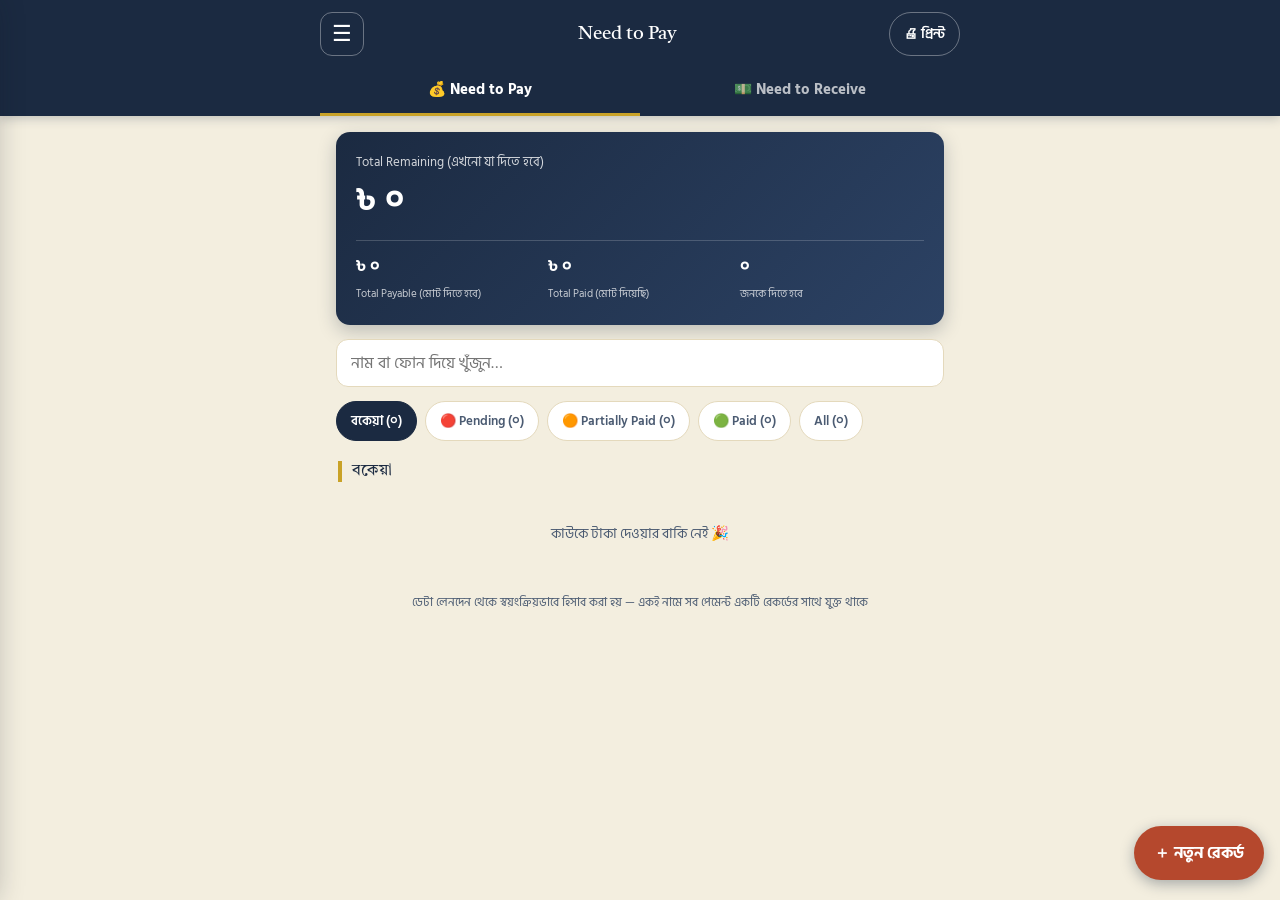
<file: people.html>
<!DOCTYPE html>
<html lang="bn">
<head>
<meta charset="UTF-8">
<meta name="viewport" content="width=device-width, initial-scale=1, viewport-fit=cover">
<meta name="theme-color" content="#1B2A41">
<title>লেনদেন খাতা — হিসাব</title>
<link rel="manifest" href="./manifest.json">
<link rel="preconnect" href="https://fonts.googleapis.com">
<link href="https://fonts.googleapis.com/css2?family=Tiro+Bangla&family=Hind+Siliguri:wght@400;500;600;700&display=swap" rel="stylesheet">
<link rel="stylesheet" href="./common.css">
<style>
  :root{
    --paper:#F7F1E1; --paper-line:#E4D9BC; --ink:#1B2A41; --ink-soft:#4B5B72;
    --teal:#2F6F62; --rust:#B5482D; --gold:#C9A227; --card:#FFFDF6;
    --accent:var(--rust); --accent-soft:#FBEBE5;
  }
  body.receivable{ --accent:var(--teal); --accent-soft:#E4F1EC; }
  *{box-sizing:border-box;}
  body{
    margin:0; font-family:'Hind Siliguri',sans-serif; color:var(--ink);
    background:#F3EEDF; min-height:100vh; padding-bottom:100px;
  }
  .topbar{
    background:var(--ink); color:#fff; padding:calc(12px + env(safe-area-inset-top,0px)) 16px 0;
    position:sticky; top:0; z-index:30; box-shadow:0 2px 10px rgba(27,42,65,.25);
  }
  .topbar .menu-btn{color:#fff;border-color:rgba(255,255,255,.35);}
  .topbar-inner{max-width:640px;margin:0 auto;}
  .top-row{display:flex;align-items:center;justify-content:space-between;gap:10px;}
  .top-row h1{font-family:'Tiro Bangla',serif;font-size:1.2rem;margin:0;font-weight:400;}
  .iconbtn{
    background:transparent;border:1px solid rgba(255,255,255,.35);color:#fff;border-radius:22px;
    min-height:44px;padding:0 14px;font-family:inherit;font-size:.85rem;font-weight:600;cursor:pointer;
  }
  .tabs{display:grid;grid-template-columns:1fr 1fr;margin-top:10px;}
  .tab{
    text-align:center;text-decoration:none;color:rgba(255,255,255,.7);
    padding:12px 6px;font-weight:700;font-size:.92rem;border-bottom:3px solid transparent;
  }
  .tab.active{color:#fff;border-bottom-color:var(--gold);}

  main{max-width:640px;margin:0 auto;padding:16px;}

  .hero{
    background:linear-gradient(135deg,var(--ink) 0%,#2c4264 100%);
    color:#fff;border-radius:14px;padding:20px;margin-bottom:14px;
    box-shadow:0 6px 18px rgba(27,42,65,.25);
  }
  .hero .lbl{font-size:.8rem;opacity:.8;}
  .hero .big{font-size:2rem;font-weight:700;margin:2px 0 14px;letter-spacing:.3px;}
  .hero .stats{display:grid;grid-template-columns:repeat(3,1fr);gap:8px;
    border-top:1px solid rgba(255,255,255,.18);padding-top:12px;}
  .hero .stat b{display:block;font-size:1rem;}
  .hero .stat span{font-size:.7rem;opacity:.75;}

  .tools{display:flex;gap:8px;margin-bottom:12px;}
  .tools input[type=text]{
    flex:1;min-height:48px;padding:0 14px;border:1.5px solid var(--paper-line);border-radius:12px;
    font-family:inherit;font-size:1rem;background:#fff;color:var(--ink);
  }
  .tools input:focus{outline:2px solid var(--accent);border-color:var(--accent);}

  .chips{display:flex;gap:8px;overflow-x:auto;padding:2px 0 10px;margin:0 -16px;padding-left:16px;padding-right:16px;scrollbar-width:none;}
  .chips::-webkit-scrollbar{display:none;}
  .chip-btn{
    flex:none;min-height:40px;padding:0 14px;border-radius:20px;border:1.5px solid var(--paper-line);
    background:#fff;color:var(--ink-soft);font-family:inherit;font-weight:600;font-size:.82rem;cursor:pointer;white-space:nowrap;
  }
  .chip-btn.on{background:var(--ink);color:#fff;border-color:var(--ink);}

  .section-title{
    font-family:'Tiro Bangla',serif;font-size:1rem;margin:10px 2px 10px;
    border-left:4px solid var(--gold);padding-left:10px;
    display:flex;justify-content:space-between;align-items:center;
  }
  .section-title small{font-family:'Hind Siliguri',sans-serif;color:var(--ink-soft);font-size:.75rem;}

  .person{
    background:var(--card);border:1px solid var(--paper-line);border-radius:12px;
    padding:14px;margin-bottom:12px;box-shadow:0 2px 8px rgba(27,42,65,.06);
    border-top:3px solid var(--accent);
  }
  .person.settled{border-top-color:#9aa7b5;}
  .p-head{display:flex;gap:12px;align-items:center;}
  .avatar{
    width:44px;height:44px;border-radius:50%;background:var(--accent-soft);color:var(--accent);
    display:flex;align-items:center;justify-content:center;font-weight:700;font-size:1.1rem;flex:none;
  }
  .p-info{flex:1;min-width:0;}
  .p-name{font-weight:700;font-size:1rem;white-space:nowrap;overflow:hidden;text-overflow:ellipsis;}
  .p-phone{font-size:.78rem;color:var(--ink-soft);}
  .p-phone a{color:var(--ink-soft);text-decoration:none;}
  .p-due{text-align:right;flex:none;}
  .p-due .amt{font-size:1.15rem;font-weight:700;color:var(--accent);}
  .p-due .tag{font-size:.68rem;color:var(--ink-soft);}
  .person.settled .p-due .amt{color:var(--ink-soft);}

  .status{display:inline-block;font-size:.72rem;font-weight:700;padding:2px 9px;border-radius:12px;margin-top:6px;}
  .status.pending{background:#FBE3DD;color:#9b2f1a;}
  .status.partial{background:#FDEBD2;color:#8a5200;}
  .status.paid{background:#DDF1E6;color:#1f6a3d;}

  .progress{height:7px;background:#ECE4CC;border-radius:6px;margin:12px 0 8px;overflow:hidden;}
  .progress i{display:block;height:100%;background:var(--accent);border-radius:6px;}
  .p-stats{display:grid;grid-template-columns:repeat(3,1fr);gap:6px;font-size:.75rem;color:var(--ink-soft);}
  .p-stats b{display:block;color:var(--ink);font-size:.88rem;}
  .last-pay{font-size:.74rem;color:var(--ink-soft);margin-top:8px;}
  .p-note{font-size:.78rem;color:var(--ink-soft);margin-top:8px;background:#FBF6E8;border-radius:8px;padding:6px 10px;}

  .p-actions{display:flex;gap:8px;margin-top:12px;}
  .p-actions button{
    flex:1;min-height:44px;border-radius:10px;font-family:inherit;font-weight:700;font-size:.85rem;cursor:pointer;
    border:1.5px solid var(--accent);background:var(--accent);color:#fff;
  }
  .p-actions button.alt{background:transparent;color:var(--accent);}

  details{margin-top:10px;border-top:1px dashed var(--paper-line);padding-top:8px;}
  summary{cursor:pointer;font-weight:700;font-size:.82rem;color:var(--accent);list-style:none;min-height:34px;display:flex;align-items:center;}
  summary::-webkit-details-marker{display:none;}
  summary::after{content:' ▾';}
  details[open] summary::after{content:' ▴';}

  .hist{width:100%;border-collapse:collapse;margin-top:8px;font-size:.78rem;}
  .hist th{
    text-align:left;font-weight:600;color:var(--ink-soft);padding:6px 4px;
    border-bottom:1.5px solid var(--paper-line);font-size:.7rem;
  }
  .hist td{padding:7px 4px;border-bottom:1px solid #EFE7D0;vertical-align:top;}
  .hist td.r,.hist th.r{text-align:right;}
  .hist .inc{color:var(--ink);font-weight:600;}
  .hist .pay{color:var(--teal);font-weight:700;}
  body.receivable .hist .inc{color:var(--rust);}
  .hist .why{display:block;color:var(--ink-soft);font-size:.7rem;margin-top:2px;font-weight:400;}
  .chip{display:inline-block;font-size:.66rem;padding:1px 7px;border-radius:10px;margin-top:2px;margin-left:4px;}
  .chip.inc{background:#F1EBD6;color:#6b5a1b;}
  .chip.pay{background:#E4F1EC;color:var(--teal);}

  .empty{color:var(--ink-soft);text-align:center;padding:30px 10px;font-size:.9rem;}
  .note{font-size:.72rem;color:var(--ink-soft);text-align:center;margin-top:18px;}

  #addFab{
    position:fixed;right:16px;bottom:calc(20px + env(safe-area-inset-bottom,0px));z-index:40;
    min-height:54px;padding:0 20px;border-radius:30px;border:none;cursor:pointer;
    background:var(--accent);color:#fff;font-family:inherit;font-weight:700;font-size:1rem;
    box-shadow:0 4px 14px rgba(27,42,65,.35);
  }

  /* Modal / bottom sheet */
  .modal{position:fixed;inset:0;background:rgba(15,23,35,.55);z-index:120;display:none;align-items:flex-end;justify-content:center;}
  .modal.show{display:flex;}
  .sheet{
    width:100%;max-width:520px;max-height:92vh;overflow-y:auto;background:var(--card);
    border-radius:18px 18px 0 0;padding:18px 18px calc(18px + env(safe-area-inset-bottom,0px));
  }
  @media(min-width:640px){.modal{align-items:center;}.sheet{border-radius:18px;}}
  .sheet h3{font-family:'Tiro Bangla',serif;margin:0 0 4px;font-size:1.15rem;border-left:4px solid var(--gold);padding-left:10px;}
  .sheet label{display:block;font-size:.85rem;font-weight:600;margin:12px 0 5px;color:var(--ink-soft);}
  .sheet .req::after{content:' *';color:var(--rust);}
  .sheet select,.sheet input,.sheet textarea{
    width:100%;min-height:48px;padding:10px 12px;border:1.5px solid var(--paper-line);
    border-radius:10px;font-size:1rem;font-family:inherit;background:#fff;color:var(--ink);
  }
  .sheet textarea{min-height:64px;}
  .sheet input[readonly]{background:#F3EEDF;}
  .sheet input:focus,.sheet select:focus,.sheet textarea:focus{outline:2px solid var(--accent);border-color:var(--accent);}
  .row2{display:grid;grid-template-columns:1fr 1fr;gap:10px;}
  .m-due{font-size:.8rem;color:var(--accent);font-weight:700;margin-top:4px;}
  .m-actions{display:grid;grid-template-columns:1fr 2fr;gap:10px;margin-top:18px;}
  .m-actions button{min-height:50px;border-radius:12px;font-family:inherit;font-weight:700;font-size:1rem;cursor:pointer;}
  #mCancel{background:transparent;border:1.5px solid var(--paper-line);color:var(--ink-soft);}
  #mSave{background:var(--accent);border:none;color:#fff;}

  @media print{
    .topbar .iconbtn,.topbar .menu-btn,.tools,.chips,.note,#addFab,.p-actions{display:none!important;}
    .topbar{position:static;box-shadow:none;}
    details{display:block;} details>summary{display:none;}
    body{background:#fff;}
  }
</style>
</head>
<body>

<div class="topbar">
  <div class="topbar-inner">
    <div class="top-row">
      <button type="button" class="menu-btn" id="menuBtn" aria-label="মেনু">☰</button>
      <h1 id="pageTitle">Need to Pay</h1>
      <button class="iconbtn" id="printBtn" type="button">🖨 প্রিন্ট</button>
    </div>
    <div class="tabs">
      <a class="tab" id="tabPayable" href="./people.html?type=payable">💰 Need to Pay</a>
      <a class="tab" id="tabReceivable" href="./people.html?type=receivable">💵 Need to Receive</a>
    </div>
  </div>
</div>

<main>
  <div class="hero">
    <div class="lbl" id="heroLbl">Total Remaining</div>
    <div class="big" id="heroTotal">৳ ০</div>
    <div class="stats">
      <div class="stat"><b id="stTotal">৳ ০</b><span id="stTotalLbl">Total Payable</span></div>
      <div class="stat"><b id="stPaid">৳ ০</b><span id="stPaidLbl">Total Paid</span></div>
      <div class="stat"><b id="stPeople">০</b><span id="stPeopleLbl">জন বাকি</span></div>
    </div>
  </div>

  <div class="tools">
    <input type="text" id="search" placeholder="নাম বা ফোন দিয়ে খুঁজুন…" autocomplete="off">
  </div>
  <div class="chips" id="chips"></div>

  <div class="section-title"><span id="listTitle">তালিকা</span><small id="listCount"></small></div>
  <div id="list"></div>

  <div class="note">ডেটা লেনদেন থেকে স্বয়ংক্রিয়ভাবে হিসাব করা হয় — একই নামে সব পেমেন্ট একটি রেকর্ডের সাথে যুক্ত থাকে</div>
</main>

<button type="button" id="addFab">＋ নতুন রেকর্ড</button>

<div class="modal" id="modal">
  <div class="sheet">
    <h3 id="mTitle"></h3>
    <div class="m-due" id="mDue"></div>
    <label for="mCat">ধরন</label>
    <select id="mCat"></select>
    <label class="req" for="mName">নাম</label>
    <input type="text" id="mName" list="namesList" autocomplete="off" placeholder="নাম লিখুন বা বাছাই করুন">
    <datalist id="namesList"></datalist>
    <label for="mPhone">ফোন নম্বর (ঐচ্ছিক)</label>
    <input type="tel" id="mPhone" inputmode="numeric" placeholder="01XXXXXXXXX">
    <div class="row2">
      <div><label class="req" for="mAmt">টাকার পরিমাণ</label><input type="number" id="mAmt" min="1" inputmode="numeric" placeholder="৳ 0"></div>
      <div><label for="mDate">তারিখ</label><input type="date" id="mDate"></div>
    </div>
    <label for="mNote">নোট</label>
    <textarea id="mNote" rows="2" placeholder="সংক্ষেপে লিখুন"></textarea>
    <div class="m-actions">
      <button type="button" id="mCancel">বাতিল</button>
      <button type="button" id="mSave">সংরক্ষণ করুন</button>
    </div>
  </div>
</div>

<script src="./common.js"></script>
<script>
const $ = (id) => document.getElementById(id);
const { bn, esc, ymd } = LDK;
const amtOf = (e) => Number(e.takeAmount || e.giveAmount || 0) || 0;
const fmtDate = (iso) => {
  const d = new Date(iso);
  if(isNaN(d)) return '—';
  return d.toLocaleDateString('bn-BD', {day:'numeric', month:'short', year:'numeric'});
};

const qs = new URLSearchParams(location.search);
const TYPE = qs.get('type') === 'receivable' ? 'receivable' : 'payable';
const TABS = ['active', 'pending', 'partial', 'paid', 'all'];
let TAB = TABS.includes(qs.get('tab')) ? qs.get('tab') : 'active';

/* payable   : আমি নিয়েছি/বাকিতে কিনেছি (বাড়ে) → আমি পরিশোধ করেছি (কমে)
   receivable: আমি ধার দিয়েছি (বাড়ে)          → সে ফেরত দিয়েছে (কমে) */
const CFG = {
  payable: {
    title: 'Need to Pay',
    heroLbl: 'Total Remaining (এখনো যা দিতে হবে)',
    peopleLbl: 'জনকে দিতে হবে',
    totalLbl: 'Total Payable (মোট দিতে হবে)',
    paidLbl: 'Total Paid (মোট দিয়েছি)',
    dueTag: 'বাকি আছে',
    incStat: 'নেওয়া/বাকি', payStat: 'পরিশোধ',
    payTitle: 'পরিশোধের ইতিহাস',
    lastPayLbl: 'সর্বশেষ পরিশোধ',
    emptyMsg: 'কাউকে টাকা দেওয়ার বাকি নেই 🎉',
    st: { pending:'🔴 Pending', partial:'🟠 Partially Paid', paid:'🟢 Paid' },
    payBtn: '＋ পরিশোধ করলাম', moreBtn: '＋ আরও নেওয়া/বাকি',
    modalNew: 'নতুন ঋণ / বাকি', modalPay: 'পরিশোধ যোগ করুন',
    inc: { 'Taking Loan':'ঋণ নেওয়া', 'Credit Purchase':'বাকিতে ক্রয়' },
    pay: { 'Loan Paid':'ঋণ পরিশোধ', 'Credit Purchase Loan Paid':'বাকি পরিশোধ' }
  },
  receivable: {
    title: 'Need to Receive',
    heroLbl: 'Total Remaining (এখনো যা পাব)',
    peopleLbl: 'জনের কাছে পাব',
    totalLbl: 'Total Receivable (মোট পাওনা)',
    paidLbl: 'Total Received (মোট পেয়েছি)',
    dueTag: 'পাওনা আছে',
    incStat: 'ধার দেওয়া', payStat: 'ফেরত পেয়েছি',
    payTitle: 'ফেরত পাওয়ার ইতিহাস',
    lastPayLbl: 'সর্বশেষ ফেরত পেয়েছি',
    emptyMsg: 'কারো কাছে পাওনা নেই',
    st: { pending:'🔴 Pending', partial:'🟠 Partially Received', paid:'🟢 Received' },
    payBtn: '＋ ফেরত পেলাম', moreBtn: '＋ আরও ধার দিলাম',
    modalNew: 'নতুন ঋণ দেওয়া', modalPay: 'ফেরত পাওয়া যোগ করুন',
    inc: { 'Giving Loan':'ঋণ দেওয়া' },
    pay: { 'Loan Repaid':'ঋণ ফেরত পাওয়া' }
  }
}[TYPE];
// Take = টাকা আসে, Give = টাকা যায় (মূল পেজের লজিকের সাথে একই)
const TAKE_CATS = ['Taking Loan', 'Credit Purchase', 'Loan Repaid'];

document.body.classList.add(TYPE);
document.title = 'লেনদেন খাতা — ' + CFG.title;
$('pageTitle').textContent = CFG.title;
$(TYPE === 'payable' ? 'tabPayable' : 'tabReceivable').classList.add('active');
$('heroLbl').textContent = CFG.heroLbl;
$('stPeopleLbl').textContent = CFG.peopleLbl;
$('stTotalLbl').textContent = CFG.totalLbl;
$('stPaidLbl').textContent = CFG.paidLbl;

/* ---------- হিসাব ---------- */
function buildPeople(entries){
  const map = new Map();
  entries.forEach(e => {
    const isInc = Object.prototype.hasOwnProperty.call(CFG.inc, e.category);
    const isPay = Object.prototype.hasOwnProperty.call(CFG.pay, e.category);
    if(!isInc && !isPay) return;
    const name = (e.name || '').trim() || 'নাম নেই';
    let p = map.get(name);
    if(!p) map.set(name, p = {name, phone:'', total:0, paid:0, items:[]});
    const amt = amtOf(e);
    if(isInc) p.total += amt; else p.paid += amt;
    if(e.phone) p.phone = e.phone;
    p.items.push({
      t: Date.parse(e.dateTime) || 0, dateTime: e.dateTime, cat: e.category,
      kind: isInc ? 'inc' : 'pay',
      label: (isInc ? CFG.inc : CFG.pay)[e.category],
      amt, reason: e.reason || ''
    });
  });
  const list = [...map.values()];
  list.forEach(p => {
    p.items.sort((a, b) => a.t - b.t);
    let run = 0;
    p.items.forEach(i => { run += i.kind === 'inc' ? i.amt : -i.amt; i.run = run; });
    p.due = p.total - p.paid;
    const pays = p.items.filter(i => i.kind === 'pay');
    p.lastPay = pays.length ? pays[pays.length - 1] : null;
    p.lastT = p.items.length ? p.items[p.items.length - 1].t : 0;
    const noted = p.items.filter(i => i.reason);
    p.note = noted.length ? noted[noted.length - 1].reason : '';
    p.status = p.due <= 0 ? 'paid' : (p.paid > 0 ? 'partial' : 'pending');
  });
  return list;
}

function personCard(p){
  const settled = p.status === 'paid';
  const pct = p.total > 0 ? Math.min(100, Math.round(p.paid / p.total * 100)) : 0;
  const phone = p.phone ? `<a href="tel:${esc(p.phone)}">📞 ${esc(p.phone)}</a>` : 'ফোন নম্বর নেই';
  const dueTxt = settled
    ? (p.due < 0 ? `+৳ ${bn(Math.abs(p.due))}` : '৳ ০')
    : '৳ ' + bn(p.due);
  const dueTag = settled ? (p.due < 0 ? 'অতিরিক্ত' : 'নিষ্পত্তি ✓') : CFG.dueTag;

  const rows = p.items.slice().reverse().map(i => `
    <tr>
      <td>${esc(fmtDate(i.dateTime))}<span class="chip ${i.kind}">${esc(i.label)}</span></td>
      <td class="r ${i.kind}">${i.kind === 'pay' ? '−' : '+'}৳${bn(i.amt)}${i.reason ? `<span class="why">${esc(i.reason)}</span>` : ''}</td>
      <td class="r">৳${bn(Math.max(i.run, 0))}</td>
    </tr>`).join('');
  const payCount = p.items.filter(i => i.kind === 'pay').length;
  const n = esc(p.name);

  return `<div class="person ${settled ? 'settled' : ''}">
    <div class="p-head">
      <div class="avatar">${esc(p.name.trim().charAt(0).toUpperCase())}</div>
      <div class="p-info">
        <div class="p-name">${n}</div>
        <div class="p-phone">${phone}</div>
        <span class="status ${p.status}">${CFG.st[p.status]}</span>
      </div>
      <div class="p-due"><div class="amt">${dueTxt}</div><div class="tag">${dueTag}</div></div>
    </div>
    <div class="progress"><i style="width:${pct}%"></i></div>
    <div class="p-stats">
      <div><b>৳ ${bn(p.total)}</b>${CFG.incStat}</div>
      <div><b>৳ ${bn(p.paid)}</b>${CFG.payStat}</div>
      <div><b>${bn(pct)}%</b>সম্পন্ন</div>
    </div>
    ${p.lastPay ? `<div class="last-pay">${CFG.lastPayLbl}: ${esc(fmtDate(p.lastPay.dateTime))} — ৳ ${bn(p.lastPay.amt)}</div>` : ''}
    ${p.note ? `<div class="p-note">📝 ${esc(p.note)}</div>` : ''}
    <div class="p-actions">
      ${settled ? '' : `<button type="button" data-act="pay" data-name="${n}">${CFG.payBtn}</button>`}
      <button type="button" class="alt" data-act="more" data-name="${n}">${CFG.moreBtn}</button>
    </div>
    <details>
      <summary>বিস্তারিত লেনদেন (${bn(p.items.length)}টি) · ${CFG.payTitle} ${bn(payCount)}বার</summary>
      <table class="hist">
        <thead><tr><th>তারিখ</th><th class="r">পরিমাণ</th><th class="r">অবশিষ্ট</th></tr></thead>
        <tbody>${rows}</tbody>
      </table>
    </details>
  </div>`;
}

let ENTRIES = [], PEOPLE = [], KNOWN = new Map();

function tabFilter(p){
  switch(TAB){
    case 'active':  return p.status !== 'paid';
    case 'pending': return p.status === 'pending';
    case 'partial': return p.status === 'partial';
    case 'paid':    return p.status === 'paid';
    default:        return true;
  }
}
const TAB_LABEL = () => ({
  active: 'বকেয়া', pending: '🔴 Pending', partial: CFG.st.partial, paid: CFG.st.paid, all: 'All'
});

function render(){
  const q = $('search').value.trim().toLowerCase();
  const match = (p) => !q || p.name.toLowerCase().includes(q) || (p.phone || '').includes(q);

  // সামারি (সার্চ নিরপেক্ষ)
  const activeP = PEOPLE.filter(p => p.status !== 'paid');
  $('heroTotal').textContent = '৳ ' + bn(activeP.reduce((s, p) => s + p.due, 0));
  $('stPeople').textContent = bn(activeP.length);
  $('stTotal').textContent = '৳ ' + bn(PEOPLE.reduce((s, p) => s + p.total, 0));
  $('stPaid').textContent = '৳ ' + bn(PEOPLE.reduce((s, p) => s + p.paid, 0));

  // ট্যাব চিপ + কাউন্ট
  const labels = TAB_LABEL();
  $('chips').innerHTML = TABS.map(t => {
    const c = PEOPLE.filter(p => { const k = TAB; TAB = t; const r = tabFilter(p); TAB = k; return r; }).length;
    return `<button type="button" class="chip-btn ${t === TAB ? 'on' : ''}" data-tab="${t}">${labels[t]} (${bn(c)})</button>`;
  }).join('');

  // তালিকা: Remaining বেশি → কম; Paid ট্যাবে সর্বশেষ কার্যক্রম আগে
  let rows = PEOPLE.filter(tabFilter).filter(match);
  if(TAB === 'paid') rows.sort((a, b) => b.lastT - a.lastT);
  else rows.sort((a, b) => (b.due - a.due) || (b.lastT - a.lastT));

  $('listTitle').textContent = labels[TAB];
  $('listCount').textContent = rows.length ? `${bn(rows.length)} জন` : '';
  $('list').innerHTML = rows.length ? rows.map(personCard).join('')
    : `<div class="empty">${q ? 'কোনো ফলাফল পাওয়া যায়নি' : (TAB === 'paid' ? 'এখনো কেউ সম্পূর্ণ নিষ্পত্তি হয়নি' : CFG.emptyMsg)}</div>`;
}

async function load(){
  ENTRIES = await LDK.getAllEntries();
  PEOPLE = buildPeople(ENTRIES);
  KNOWN = new Map();
  ENTRIES.forEach(e => { // নতুন আগে
    const n = (e.name || '').trim();
    if(!n) return;
    const k = n.toLowerCase();
    const cur = KNOWN.get(k);
    if(!cur) KNOWN.set(k, {name: n, phone: e.phone || ''});
    else if(!cur.phone && e.phone) cur.phone = e.phone;
  });
  $('namesList').innerHTML = [...KNOWN.values()].sort((a, b) => a.name.localeCompare(b.name, 'bn'))
    .map(k => `<option value="${esc(k.name)}">${esc(k.phone)}</option>`).join('');
  render();
}

/* ---------- ইভেন্ট ---------- */
$('search').addEventListener('input', render);
$('chips').addEventListener('click', (e) => {
  const b = e.target.closest('[data-tab]'); if(!b) return;
  TAB = b.dataset.tab;
  const u = new URL(location.href); u.searchParams.set('tab', TAB);
  history.replaceState(null, '', u);
  render();
});
$('list').addEventListener('click', (e) => {
  const b = e.target.closest('[data-act]'); if(!b) return;
  openModal(b.dataset.act === 'pay' ? 'pay' : 'new', b.dataset.name);
});
$('printBtn').addEventListener('click', () => {
  document.querySelectorAll('details').forEach(d => d.open = true);
  window.print();
});

/* ---------- Add / Partial Payment ---------- */
let MODE = 'new', CUR = null;
const todayStr = () => ymd(new Date());

function fillCats(keys, selected){
  const map = MODE === 'pay' ? CFG.pay : CFG.inc;
  $('mCat').innerHTML = keys.map(k => `<option value="${esc(k)}">${esc(map[k])} (${esc(k)})</option>`).join('');
  if(selected) $('mCat').value = selected;
}
function openModal(mode, name){
  MODE = mode;
  CUR = name ? PEOPLE.find(p => p.name === name) : null;
  $('mTitle').textContent = mode === 'pay' ? CFG.modalPay : (CUR ? CFG.moreBtn.replace('＋ ', '') : CFG.modalNew);
  const keys = Object.keys(mode === 'pay' ? CFG.pay : CFG.inc);
  let sel = keys[0];
  if(mode === 'pay' && CUR){
    const lastInc = CUR.items.filter(i => i.kind === 'inc').pop();
    if(lastInc && lastInc.cat === 'Credit Purchase' && CFG.pay['Credit Purchase Loan Paid']) sel = 'Credit Purchase Loan Paid';
  }
  if(mode === 'new' && CUR){
    const lastInc = CUR.items.filter(i => i.kind === 'inc').pop();
    if(lastInc) sel = lastInc.cat;
  }
  fillCats(keys, sel);
  $('mName').value = CUR ? CUR.name : '';
  $('mName').readOnly = !!CUR;
  $('mPhone').value = CUR ? (CUR.phone || '') : '';
  $('mAmt').value = '';
  $('mDate').value = todayStr();
  $('mNote').value = '';
  $('mDue').textContent = (mode === 'pay' && CUR) ? `এখনো বাকি: ৳ ${bn(Math.max(CUR.due, 0))}` : '';
  $('modal').classList.add('show');
  setTimeout(() => (CUR ? $('mAmt') : $('mName')).focus(), 80);
}
function closeModal(){ $('modal').classList.remove('show'); }
$('addFab').addEventListener('click', () => openModal('new', null));
$('mCancel').addEventListener('click', closeModal);
$('modal').addEventListener('click', (e) => { if(e.target === $('modal')) closeModal(); });

// নাম বাছাই করলে ফোন অটো-ফিল
$('mName').addEventListener('change', () => {
  const k = KNOWN.get($('mName').value.trim().toLowerCase());
  if(k && !$('mPhone').value) $('mPhone').value = k.phone || '';
});

let saving = false;
$('mSave').addEventListener('click', async () => {
  if(saving) return;
  let name = $('mName').value.trim();
  const amt = Number($('mAmt').value);
  if(!name){ LDK.toast('নাম লিখুন'); return; }
  if(!(amt > 0)){ LDK.toast('সঠিক টাকার পরিমাণ দিন'); return; }
  // একই নাম (ছোট/বড় হাতের পার্থক্য নির্বিশেষে) থাকলে আগের নামেই যুক্ত হবে — ডুপ্লিকেট রেকর্ড হবে না
  const known = KNOWN.get(name.toLowerCase());
  if(known) name = known.name;
  const cat = $('mCat').value;
  const person = PEOPLE.find(p => p.name === name);
  if(MODE === 'pay' && person && amt > person.due && person.due > 0){
    if(!confirm(`বাকি আছে ৳ ${bn(person.due)}, আপনি ৳ ${bn(amt)} দিচ্ছেন। চালিয়ে যাবেন?`)) return;
  }
  const dv = $('mDate').value || todayStr();
  const [y, m, d] = dv.split('-').map(Number);
  const t = new Date();
  const when = new Date(y, m - 1, d, t.getHours(), t.getMinutes(), t.getSeconds());
  const isTake = TAKE_CATS.includes(cat);
  const entry = {
    dateTime: when.toISOString(),
    category: cat, name,
    phone: $('mPhone').value.trim() || (known ? known.phone : ''),
    takeAmount: isTake ? String(amt) : '',
    giveAmount: isTake ? '' : String(amt),
    reason: $('mNote').value.trim(),
    synced: false,
    uid: LDK.makeUid()
  };
  saving = true;
  try{
    await LDK.addEntry(entry);
    closeModal();
    await load();
    LDK.toast('সংরক্ষণ হয়েছে ✓');
    if(navigator.onLine) LDK.syncAll();
  }catch(e){
    LDK.toast('সংরক্ষণ করা যায়নি');
  }finally{ saving = false; }
});

(async function init(){
  await LDK.boot();
  LDK.onChange = load;
  await load();
  LDK.startAutoSync();
  if('serviceWorker' in navigator){
    try{ await navigator.serviceWorker.register('./service-worker.js'); }catch(e){}
  }
})();
</script>
</body>
</html>
</file>
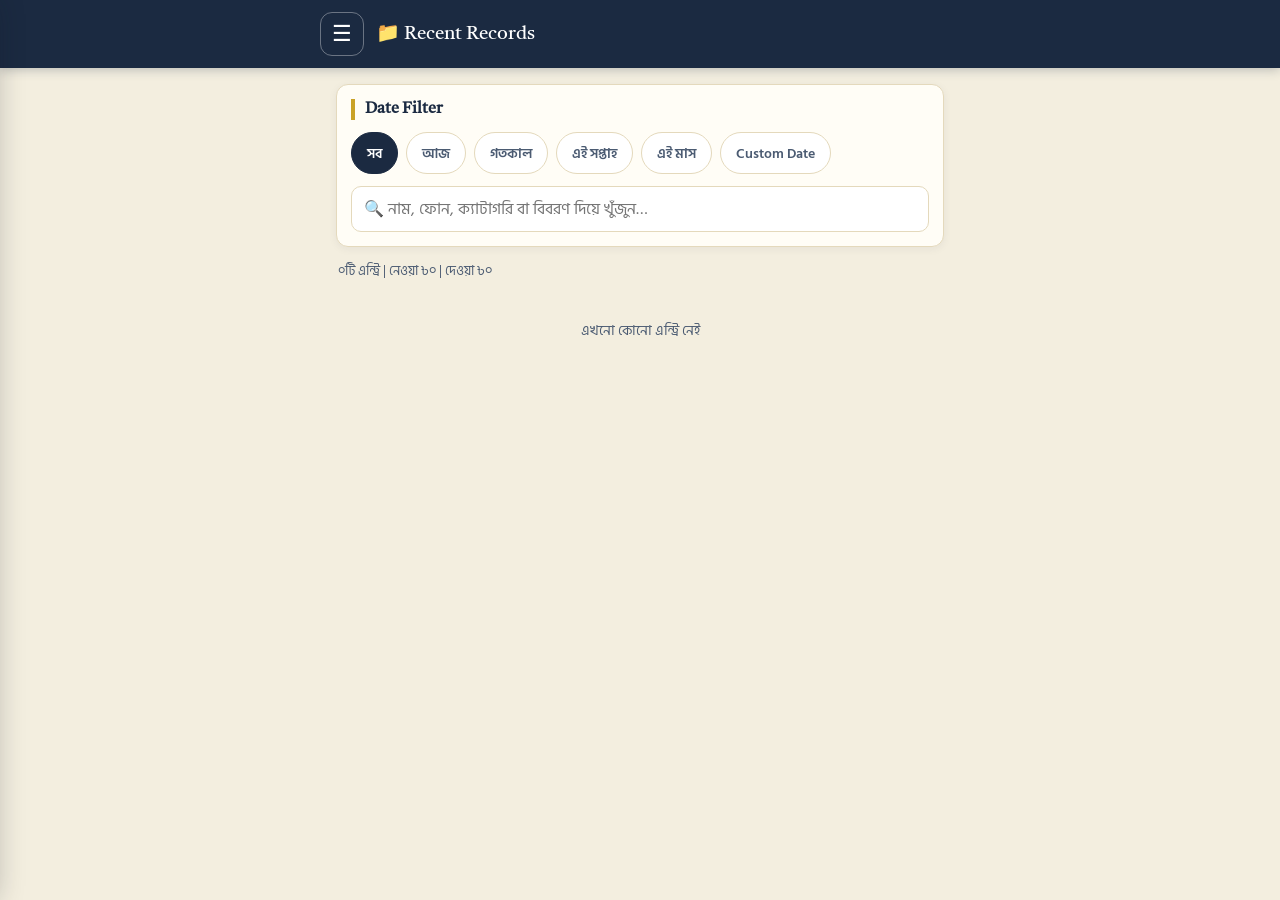
<file: records.html>
<!DOCTYPE html>
<html lang="bn">
<head>
<meta charset="UTF-8">
<meta name="viewport" content="width=device-width, initial-scale=1, viewport-fit=cover">
<meta name="theme-color" content="#1B2A41">
<title>লেনদেন খাতা — Recent Records</title>
<link rel="manifest" href="./manifest.json">
<link rel="preconnect" href="https://fonts.googleapis.com">
<link href="https://fonts.googleapis.com/css2?family=Tiro+Bangla&family=Hind+Siliguri:wght@400;500;600;700&display=swap" rel="stylesheet">
<link rel="stylesheet" href="./common.css">
<style>
  :root{
    --paper:#F7F1E1; --paper-line:#E4D9BC; --ink:#1B2A41; --ink-soft:#4B5B72;
    --teal:#2F6F62; --rust:#B5482D; --gold:#C9A227; --card:#FFFDF6;
  }
  *{box-sizing:border-box;}
  body{margin:0;font-family:'Hind Siliguri',sans-serif;color:var(--ink);background:#F3EEDF;min-height:100vh;padding-bottom:60px;}
  .topbar{
    background:var(--ink);color:#fff;padding:calc(12px + env(safe-area-inset-top,0px)) 16px 12px;
    position:sticky;top:0;z-index:30;box-shadow:0 2px 10px rgba(27,42,65,.25);
  }
  .topbar .menu-btn{color:#fff;border-color:rgba(255,255,255,.35);}
  .topbar-inner{max-width:640px;margin:0 auto;display:flex;align-items:center;gap:12px;}
  .topbar h1{font-family:'Tiro Bangla',serif;font-size:1.2rem;margin:0;font-weight:400;}
  main{max-width:640px;margin:0 auto;padding:16px;}
  .card{background:var(--card);border:1px solid var(--paper-line);border-radius:12px;padding:14px;margin-bottom:14px;box-shadow:0 2px 8px rgba(27,42,65,.06);}
  .card h2{font-family:'Tiro Bangla',serif;font-size:1rem;margin:0 0 12px;border-left:4px solid var(--gold);padding-left:10px;}
  .chips{display:flex;gap:8px;flex-wrap:wrap;}
  .chip-btn{
    min-height:42px;padding:0 15px;border-radius:21px;border:1.5px solid var(--paper-line);
    background:#fff;color:var(--ink-soft);font-family:inherit;font-weight:600;font-size:.88rem;cursor:pointer;
  }
  .chip-btn.on{background:var(--ink);color:#fff;border-color:var(--ink);}
  #customBox{display:none;margin-top:12px;padding:12px;background:#FBF6E8;border:1px dashed var(--gold);border-radius:10px;}
  #customBox.show{display:block;}
  .row2{display:grid;grid-template-columns:1fr 1fr;gap:10px;}
  label{display:block;font-size:.78rem;font-weight:600;color:var(--ink-soft);margin:0 0 4px;}
  input[type=text],input[type=date]{
    width:100%;min-height:46px;padding:8px 12px;border:1.5px solid var(--paper-line);border-radius:10px;
    font-size:1rem;font-family:inherit;background:#fff;color:var(--ink);
  }
  input:focus{outline:2px solid var(--teal);border-color:var(--teal);}
  #applyBtn{
    width:100%;margin-top:10px;min-height:46px;border:none;border-radius:10px;background:var(--ink);color:#fff;
    font-family:inherit;font-weight:700;font-size:.95rem;cursor:pointer;
  }
  #search{margin-top:12px;}
  .summary{font-size:.8rem;color:var(--ink-soft);margin:2px 2px 10px;}
  .day{font-family:'Tiro Bangla',serif;font-size:.9rem;margin:14px 2px 6px;color:var(--ink-soft);}
  .entry{
    display:flex;justify-content:space-between;align-items:flex-start;gap:10px;
    background:var(--card);border:1px solid var(--paper-line);border-radius:10px;padding:11px 12px;margin-bottom:8px;
  }
  .entry .cat{font-weight:700;font-size:.92rem;}
  .entry .nm{font-size:.85rem;margin-top:1px;}
  .entry .meta{font-size:.74rem;color:var(--ink-soft);margin-top:2px;}
  .entry .why{font-size:.76rem;color:var(--ink-soft);margin-top:3px;}
  .entry .r{text-align:right;flex:none;}
  .amt.take{color:var(--teal);font-weight:700;}
  .amt.give{color:var(--rust);font-weight:700;}
  .badge{display:inline-block;font-size:.66rem;padding:2px 8px;border-radius:10px;margin-top:4px;}
  .badge.synced{background:#E4F1EC;color:var(--teal);}
  .badge.pending{background:#FBEFE0;color:#8a6d1f;}
  .empty{color:var(--ink-soft);text-align:center;padding:28px 10px;font-size:.9rem;}
  #moreBtn{
    display:none;width:100%;min-height:46px;margin:6px 0;border:1.5px dashed var(--paper-line);background:transparent;
    border-radius:10px;font-family:inherit;font-weight:600;color:var(--ink-soft);cursor:pointer;
  }
</style>
</head>
<body>
<div class="topbar">
  <div class="topbar-inner">
    <button type="button" class="menu-btn" id="menuBtn" aria-label="মেনু">☰</button>
    <h1>📁 Recent Records</h1>
  </div>
</div>

<main>
  <div class="card" id="filter">
    <h2>Date Filter</h2>
    <div class="chips" id="chips">
      <button type="button" class="chip-btn on" data-k="all">সব</button>
      <button type="button" class="chip-btn" data-k="today">আজ</button>
      <button type="button" class="chip-btn" data-k="yesterday">গতকাল</button>
      <button type="button" class="chip-btn" data-k="week">এই সপ্তাহ</button>
      <button type="button" class="chip-btn" data-k="month">এই মাস</button>
      <button type="button" class="chip-btn" data-k="custom">Custom Date</button>
    </div>
    <div id="customBox">
      <div class="row2">
        <div><label for="fromDate">From Date</label><input type="date" id="fromDate"></div>
        <div><label for="toDate">To Date</label><input type="date" id="toDate"></div>
      </div>
      <button type="button" id="applyBtn">Apply</button>
    </div>
    <input type="text" id="search" placeholder="🔍 নাম, ফোন, ক্যাটাগরি বা বিবরণ দিয়ে খুঁজুন…" autocomplete="off">
  </div>

  <div id="history">
    <div class="summary" id="summary"></div>
    <div id="list"></div>
    <button type="button" id="moreBtn">আরও দেখুন</button>
  </div>
</main>

<script src="./common.js"></script>
<script>
const $ = (id) => document.getElementById(id);
const { bn, esc, ymd, CAT_BN, CFG } = LDK;
const PAGE = 100;
let ALL = [], KEY = 'all', FROM = '', TO = '', shown = PAGE;

function rangeOf(k){
  const now = new Date(), today = ymd(now);
  if(k === 'today') return [today, today];
  if(k === 'yesterday'){ const d = new Date(now); d.setDate(d.getDate() - 1); const y = ymd(d); return [y, y]; }
  if(k === 'week'){ const d = new Date(now); d.setDate(d.getDate() - ((d.getDay() - CFG.WEEK_START + 7) % 7)); return [ymd(d), today]; }
  if(k === 'month') return [ymd(new Date(now.getFullYear(), now.getMonth(), 1)), today];
  if(k === 'custom') return [FROM, TO];
  return ['', ''];
}

function render(){
  document.querySelectorAll('#chips .chip-btn').forEach(b => b.classList.toggle('on', b.dataset.k === KEY));
  $('customBox').classList.toggle('show', KEY === 'custom');

  let [from, to] = rangeOf(KEY);
  if(from && to && from > to){ const t = from; from = to; to = t; }
  const q = $('search').value.trim().toLowerCase();

  const rows = ALL.filter(e => {
    const d = ymd(e.dateTime);
    if((from && d < from) || (to && d > to)) return false;
    if(!q) return true;
    return [e.name, e.phone, e.category, CAT_BN[e.category], e.reason].some(v => (v || '').toLowerCase().includes(q));
  });

  const tk = rows.reduce((s, e) => s + (Number(e.takeAmount) || 0), 0);
  const gv = rows.reduce((s, e) => s + (Number(e.giveAmount) || 0), 0);
  $('summary').textContent = `${bn(rows.length)}টি এন্ট্রি | নেওয়া ৳${bn(tk)} | দেওয়া ৳${bn(gv)}`;

  if(!ALL.length){ $('list').innerHTML = '<div class="empty">এখনো কোনো এন্ট্রি নেই</div>'; $('moreBtn').style.display = 'none'; return; }
  if(!rows.length){ $('list').innerHTML = '<div class="empty">এই সময়ে কোনো এন্ট্রি নেই</div>'; $('moreBtn').style.display = 'none'; return; }

  const vis = rows.slice(0, shown);
  let html = '', lastDay = '';
  vis.forEach(e => {
    const dt = new Date(e.dateTime);
    const day = dt.toLocaleDateString('bn-BD', {weekday:'long', day:'numeric', month:'long', year:'numeric'});
    if(day !== lastDay){ html += `<div class="day">${esc(day)}</div>`; lastDay = day; }
    const amt = e.takeAmount ? `<span class="amt take">+৳${bn(e.takeAmount)}</span>` :
                e.giveAmount ? `<span class="amt give">-৳${bn(e.giveAmount)}</span>` : '';
    html += `<div class="entry">
      <div>
        <div class="cat">${esc(CAT_BN[e.category] || e.category)} <span style="font-weight:400;color:var(--ink-soft);font-size:.75rem;">(${esc(e.category)})</span></div>
        ${e.name ? `<div class="nm">${esc(e.name)}${e.phone ? ' · ' + esc(e.phone) : ''}</div>` : ''}
        <div class="meta">${esc(dt.toLocaleTimeString('bn-BD', {hour:'2-digit', minute:'2-digit'}))}</div>
        ${e.reason ? `<div class="why">${esc(e.reason)}</div>` : ''}
      </div>
      <div class="r">${amt}<br><span class="badge ${e.synced ? 'synced' : 'pending'}">${e.synced ? '✓ সিঙ্কড' : '⏳ পেন্ডিং'}</span></div>
    </div>`;
  });
  $('list').innerHTML = html;
  $('moreBtn').style.display = rows.length > shown ? 'block' : 'none';
  $('moreBtn').textContent = `আরও দেখুন (${bn(rows.length - shown)}টি বাকি)`;
}

async function load(){ ALL = await LDK.getAllEntries(); render(); }

$('chips').addEventListener('click', (e) => {
  const b = e.target.closest('[data-k]'); if(!b) return;
  KEY = b.dataset.k; shown = PAGE; render();
});
$('applyBtn').addEventListener('click', () => {
  FROM = $('fromDate').value; TO = $('toDate').value;
  if(!FROM && !TO){ LDK.toast('কমপক্ষে একটি তারিখ দিন'); return; }
  shown = PAGE; render();
});
$('search').addEventListener('input', () => { shown = PAGE; render(); });
$('moreBtn').addEventListener('click', () => { shown += PAGE; render(); });

function goHash(){
  const h = location.hash;
  if(h === '#search'){ $('search').scrollIntoView({block:'center'}); $('search').focus(); }
  else if(h === '#filter') $('filter').scrollIntoView({block:'start'});
  else if(h === '#history') $('history').scrollIntoView({block:'start'});
}
window.addEventListener('hashchange', goHash);

(async function init(){
  await LDK.boot();
  LDK.onChange = load;
  await load();
  goHash();
  LDK.startAutoSync();
  if('serviceWorker' in navigator){
    try{ await navigator.serviceWorker.register('./service-worker.js'); }catch(e){}
  }
})();
</script>
</body>
</html>
</file>
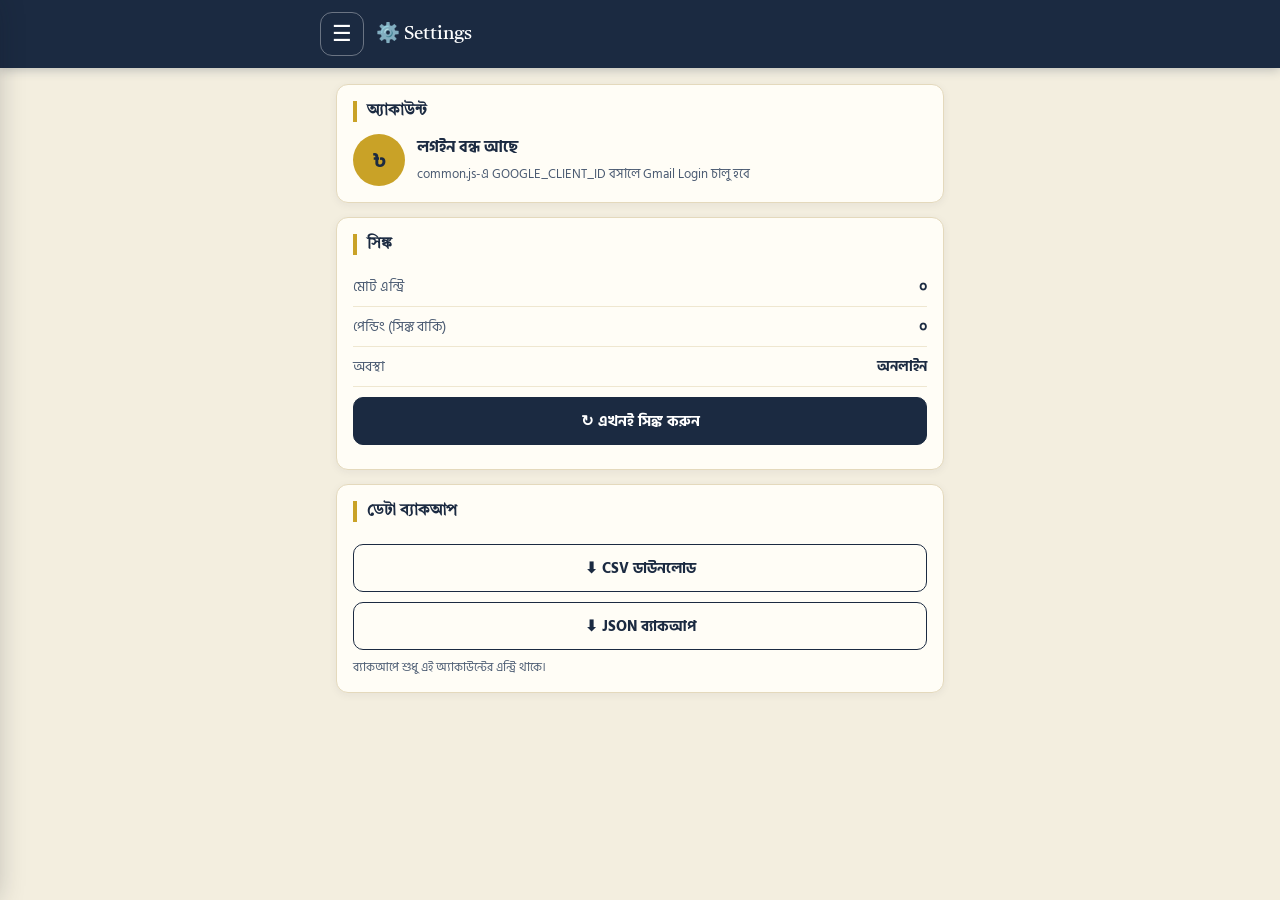
<file: settings.html>
<!DOCTYPE html>
<html lang="bn">
<head>
<meta charset="UTF-8">
<meta name="viewport" content="width=device-width, initial-scale=1, viewport-fit=cover">
<meta name="theme-color" content="#1B2A41">
<title>লেনদেন খাতা — Settings</title>
<link rel="manifest" href="./manifest.json">
<link rel="preconnect" href="https://fonts.googleapis.com">
<link href="https://fonts.googleapis.com/css2?family=Tiro+Bangla&family=Hind+Siliguri:wght@400;500;600;700&display=swap" rel="stylesheet">
<link rel="stylesheet" href="./common.css">
<style>
  :root{--paper-line:#E4D9BC;--ink:#1B2A41;--ink-soft:#4B5B72;--teal:#2F6F62;--rust:#B5482D;--gold:#C9A227;--card:#FFFDF6;}
  *{box-sizing:border-box;}
  body{margin:0;font-family:'Hind Siliguri',sans-serif;color:var(--ink);background:#F3EEDF;min-height:100vh;padding-bottom:60px;}
  .topbar{background:var(--ink);color:#fff;padding:calc(12px + env(safe-area-inset-top,0px)) 16px 12px;position:sticky;top:0;z-index:30;box-shadow:0 2px 10px rgba(27,42,65,.25);}
  .topbar .menu-btn{color:#fff;border-color:rgba(255,255,255,.35);}
  .topbar-inner{max-width:640px;margin:0 auto;display:flex;align-items:center;gap:12px;}
  .topbar h1{font-family:'Tiro Bangla',serif;font-size:1.2rem;margin:0;font-weight:400;}
  main{max-width:640px;margin:0 auto;padding:16px;}
  .card{background:var(--card);border:1px solid var(--paper-line);border-radius:12px;padding:16px;margin-bottom:14px;box-shadow:0 2px 8px rgba(27,42,65,.06);}
  .card h2{font-family:'Tiro Bangla',serif;font-size:1rem;margin:0 0 12px;border-left:4px solid var(--gold);padding-left:10px;}
  .acct{display:flex;align-items:center;gap:12px;}
  .acct .av{width:52px;height:52px;border-radius:50%;background:var(--gold);color:var(--ink);display:flex;align-items:center;justify-content:center;font-weight:700;font-size:1.3rem;overflow:hidden;flex:none;}
  .acct .av img{width:100%;height:100%;object-fit:cover;}
  .acct b{display:block;}
  .acct span{font-size:.8rem;color:var(--ink-soft);word-break:break-all;}
  .kv{display:flex;justify-content:space-between;gap:10px;padding:8px 0;border-bottom:1px solid #EFE7D0;font-size:.88rem;}
  .kv:last-child{border-bottom:none;}
  .kv span:first-child{color:var(--ink-soft);}
  .btn{
    width:100%;min-height:48px;margin-top:10px;border-radius:10px;font-family:inherit;font-weight:700;font-size:.95rem;cursor:pointer;
    border:1.5px solid var(--ink);background:transparent;color:var(--ink);
  }
  .btn.primary{background:var(--ink);color:#fff;}
  .btn.danger{border-color:var(--rust);color:var(--rust);}
  .hint{font-size:.76rem;color:var(--ink-soft);margin-top:8px;line-height:1.5;}
</style>
</head>
<body>
<div class="topbar">
  <div class="topbar-inner">
    <button type="button" class="menu-btn" id="menuBtn" aria-label="মেনু">☰</button>
    <h1>⚙️ Settings</h1>
  </div>
</div>
<main>
  <div class="card">
    <h2>অ্যাকাউন্ট</h2>
    <div class="acct" id="acct"></div>
    <button type="button" class="btn danger" id="logoutBtn" style="display:none;">↪ Logout</button>
  </div>

  <div class="card">
    <h2>সিঙ্ক</h2>
    <div class="kv"><span>মোট এন্ট্রি</span><b id="sTotal">—</b></div>
    <div class="kv"><span>পেন্ডিং (সিঙ্ক বাকি)</span><b id="sPending">—</b></div>
    <div class="kv"><span>অবস্থা</span><b id="sNet">—</b></div>
    <button type="button" class="btn primary" id="syncBtn">↻ এখনই সিঙ্ক করুন</button>
    <div class="hint" id="syncHint"></div>
  </div>

  <div class="card">
    <h2>ডেটা ব্যাকআপ</h2>
    <button type="button" class="btn" id="csvBtn">⬇ CSV ডাউনলোড</button>
    <button type="button" class="btn" id="jsonBtn">⬇ JSON ব্যাকআপ</button>
    <div class="hint">ব্যাকআপে শুধু এই অ্যাকাউন্টের এন্ট্রি থাকে।</div>
  </div>
</main>

<script src="./common.js"></script>
<script>
const $ = (id) => document.getElementById(id);
const { bn, esc } = LDK;
let ALL = [];

function renderAcct(){
  const u = LDK.getUser();
  if(u){
    $('acct').innerHTML = `<div class="av">${u.picture ? `<img src="${esc(u.picture)}" alt="" referrerpolicy="no-referrer">` : esc((u.name || '?').charAt(0).toUpperCase())}</div>
      <div><b>${esc(u.name)}</b><span>${esc(u.email)}</span></div>`;
    $('logoutBtn').style.display = '';
  } else {
    $('acct').innerHTML = `<div class="av">৳</div><div><b>লগইন বন্ধ আছে</b><span>common.js-এ GOOGLE_CLIENT_ID বসালে Gmail Login চালু হবে</span></div>`;
  }
}
async function load(){
  ALL = await LDK.getAllEntries();
  const pend = ALL.filter(e => !e.synced).length;
  $('sTotal').textContent = bn(ALL.length);
  $('sPending').textContent = bn(pend);
  $('sNet').textContent = navigator.onLine ? 'অনলাইন' : 'অফলাইন';
  const u = LDK.getUser();
  $('syncHint').textContent = (u && !LDK.isOwner() && !LDK.CFG.SYNC_NON_OWNERS)
    ? 'এই অ্যাকাউন্টের ডেটা শুধু এই ডিভাইসে সংরক্ষিত (Google Sheet সিঙ্ক শুধু মালিক অ্যাকাউন্টের জন্য চালু)।' : '';
}
function download(name, text, type){
  const a = document.createElement('a');
  a.href = URL.createObjectURL(new Blob([text], {type}));
  a.download = name; document.body.appendChild(a); a.click();
  setTimeout(() => { URL.revokeObjectURL(a.href); a.remove(); }, 500);
}
const stamp = () => new Date().toISOString().slice(0, 10);

$('logoutBtn').addEventListener('click', () => { if(confirm('Logout করবেন?')) LDK.logout(); });
$('syncBtn').addEventListener('click', async () => {
  if(!navigator.onLine){ LDK.toast('ইন্টারনেট নেই'); return; }
  LDK.toast('সিঙ্ক হচ্ছে…');
  await LDK.syncAll();
  const ok = await LDK.pullFromSheet();
  await load();
  LDK.toast(ok ? 'সিঙ্ক সম্পন্ন ✓' : 'সিঙ্ক করা যায়নি');
});
$('csvBtn').addEventListener('click', () => {
  const q = (v) => '"' + String(v == null ? '' : v).replace(/"/g, '""') + '"';
  const head = ['dateTime','category','name','phone','takeAmount','giveAmount','reason','synced'];
  const lines = [head.join(',')].concat(ALL.map(e => head.map(h => q(e[h])).join(',')));
  download(`lenden-khata-${stamp()}.csv`, '﻿' + lines.join('\n'), 'text/csv;charset=utf-8');
});
$('jsonBtn').addEventListener('click', () => {
  download(`lenden-khata-${stamp()}.json`, JSON.stringify(ALL, null, 2), 'application/json');
});

(async function init(){
  await LDK.boot();
  LDK.onChange = load;
  renderAcct();
  await load();
  LDK.startAutoSync();
  if('serviceWorker' in navigator){
    try{ await navigator.serviceWorker.register('./service-worker.js'); }catch(e){}
  }
})();
</script>
</body>
</html>
</file>
<file: common.css>
/* common.css — drawer, login gate, toast, touch-friendly basics */
html{-webkit-text-size-adjust:100%;}
button,a,select,input,textarea{touch-action:manipulation;-webkit-tap-highlight-color:transparent;}

.menu-btn{
  display:inline-flex;align-items:center;justify-content:center;
  width:44px;height:44px;border-radius:12px;cursor:pointer;
  font-size:1.4rem;line-height:1;font-family:inherit;
  background:transparent;color:var(--ink,#1B2A41);
  border:1.5px solid var(--ink,#1B2A41);
}
.menu-btn:active{transform:scale(.95);}

#drawerOverlay{
  position:fixed;inset:0;background:rgba(15,23,35,.55);
  opacity:0;pointer-events:none;transition:opacity .25s;z-index:90;
}
#drawer{
  position:fixed;top:0;left:0;bottom:0;width:min(310px,86vw);
  background:var(--card,#FFFDF6);z-index:100;display:flex;flex-direction:column;
  transform:translateX(-104%);transition:transform .28s cubic-bezier(.2,.8,.2,1);
  box-shadow:6px 0 28px rgba(15,23,35,.3);
  font-family:'Hind Siliguri',sans-serif;color:var(--ink,#1B2A41);
  padding-bottom:env(safe-area-inset-bottom,0px);
}
body.drawer-open #drawer{transform:none;}
body.drawer-open #drawerOverlay{opacity:1;pointer-events:auto;}
body.drawer-open{overflow:hidden;}

.dr-head{
  display:flex;align-items:center;gap:12px;
  padding:calc(22px + env(safe-area-inset-top,0px)) 18px 18px;
  background:linear-gradient(135deg,#1B2A41 0%,#2c4264 100%);color:#fff;
}
.dr-avatar{
  width:46px;height:46px;border-radius:50%;background:#C9A227;color:#1B2A41;
  display:flex;align-items:center;justify-content:center;font-weight:700;font-size:1.2rem;
  overflow:hidden;flex:none;
}
.dr-avatar img{width:100%;height:100%;object-fit:cover;}
.dr-who{min-width:0;}
.dr-who b{display:block;font-size:1rem;white-space:nowrap;overflow:hidden;text-overflow:ellipsis;}
.dr-who span{display:block;font-size:.74rem;opacity:.8;white-space:nowrap;overflow:hidden;text-overflow:ellipsis;}

.dr-nav{flex:1;overflow-y:auto;padding:10px 10px 6px;}
.dr-item{margin-bottom:4px;border-radius:12px;}
.dr-row{display:flex;align-items:stretch;}
.dr-link{
  flex:1;display:flex;align-items:center;gap:12px;
  min-height:48px;padding:0 12px;border-radius:12px;
  text-decoration:none;color:inherit;font-weight:600;font-size:.98rem;
}
.dr-ico{font-size:1.2rem;width:26px;text-align:center;}
.dr-item.active > .dr-row .dr-link{background:#F1EBD6;color:#1B2A41;}
.dr-chev{
  width:48px;border:none;background:transparent;cursor:pointer;font-size:1rem;color:#4B5B72;
  transition:transform .2s;
}
.dr-item.open > .dr-row .dr-chev{transform:rotate(180deg);}
.dr-subs{display:none;margin:2px 0 6px 38px;border-left:2px solid #E4D9BC;}
.dr-item.open .dr-subs{display:block;}
.dr-sub{
  display:flex;align-items:center;min-height:42px;padding:0 14px;
  text-decoration:none;color:#4B5B72;font-size:.9rem;font-weight:500;border-radius:0 10px 10px 0;
}
.dr-sub.active{color:#2F6F62;font-weight:700;background:#E4F1EC;}
.dr-foot{padding:10px 14px 14px;border-top:1px solid #E4D9BC;}
.dr-foot button{
  width:100%;min-height:46px;border-radius:10px;border:1.5px solid #B5482D;
  background:transparent;color:#B5482D;font-family:inherit;font-weight:700;font-size:.95rem;cursor:pointer;
}

/* Login gate */
#loginGate{
  position:fixed;inset:0;z-index:300;display:flex;align-items:center;justify-content:center;padding:20px;
  background:#F7F1E1;font-family:'Hind Siliguri',sans-serif;color:#1B2A41;
}
.lg-card{
  width:100%;max-width:380px;text-align:center;background:#FFFDF6;border:1px solid #E4D9BC;
  border-radius:16px;padding:32px 22px;box-shadow:0 8px 30px rgba(27,42,65,.12);
}
.lg-logo{
  width:64px;height:64px;border-radius:16px;margin:0 auto 12px;background:#1B2A41;color:#C9A227;
  display:flex;align-items:center;justify-content:center;font-size:2.2rem;font-weight:700;
}
.lg-card h1{font-family:'Tiro Bangla',serif;font-size:1.7rem;margin:0 0 6px;}
.lg-card p{margin:0 0 20px;color:#4B5B72;font-size:.9rem;}
.lg-btn{display:flex;justify-content:center;min-height:44px;}
.lg-msg{color:#B5482D;font-size:.85rem;margin-top:12px;}
.lg-retry{
  margin-top:10px;min-height:44px;padding:0 18px;border-radius:10px;border:1.5px solid #1B2A41;
  background:transparent;font-family:inherit;font-weight:600;cursor:pointer;color:#1B2A41;
}
.lg-card small{display:block;margin-top:20px;color:#4B5B72;font-size:.74rem;}

#toast{
  position:fixed;bottom:calc(18px + env(safe-area-inset-bottom,0px));left:50%;transform:translateX(-50%);
  background:#1B2A41;color:#fff;padding:10px 18px;border-radius:8px;max-width:90vw;text-align:center;
  font-size:.85rem;opacity:0;pointer-events:none;transition:opacity .25s;z-index:250;
}
#toast.show{opacity:1;}
</file>
